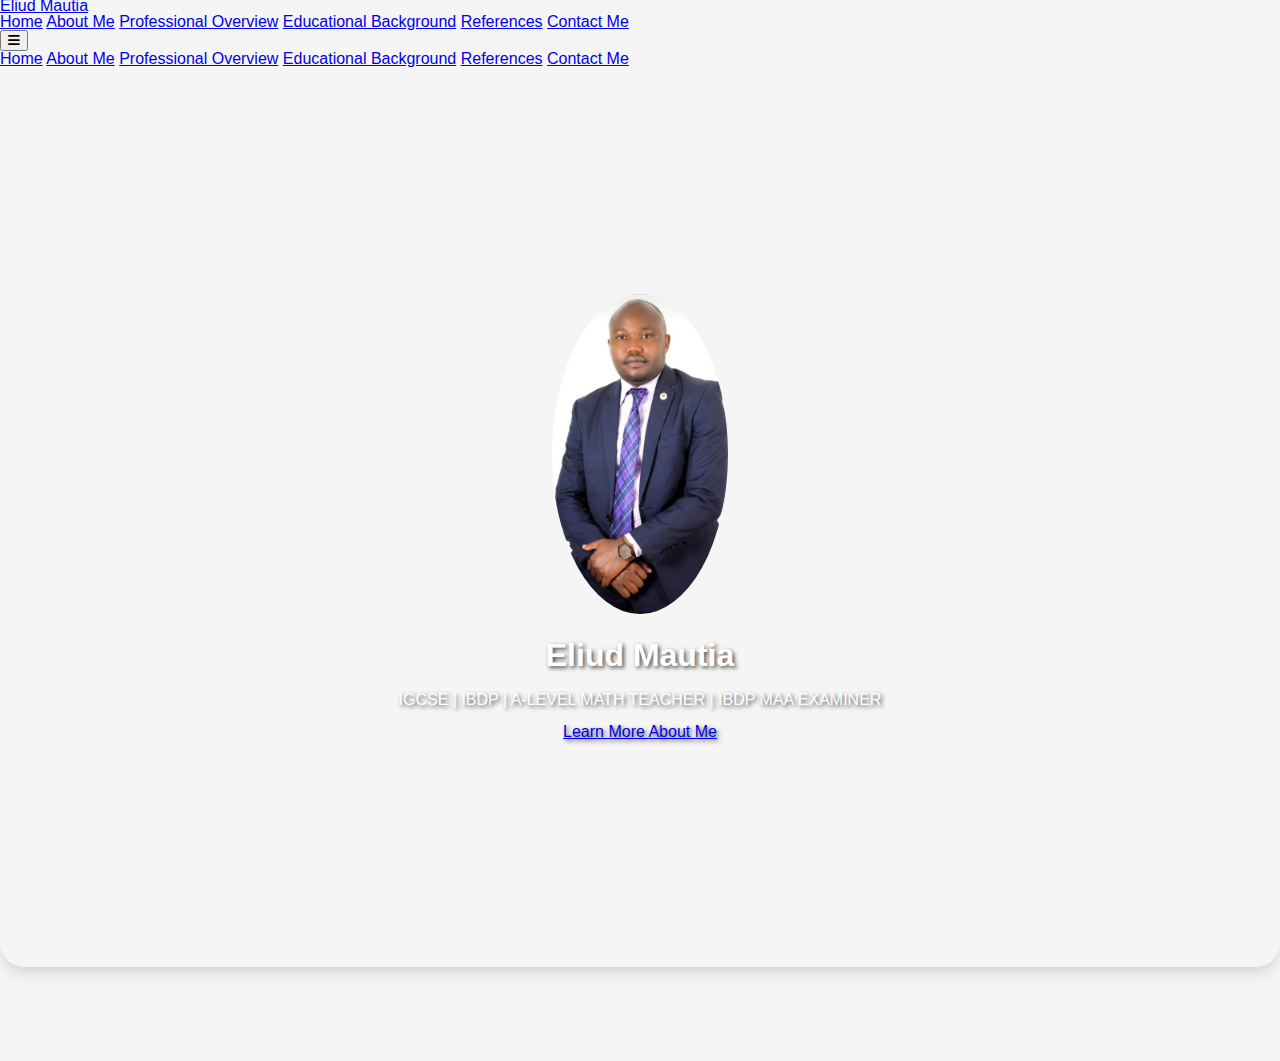
<file: public/index.html>
<!DOCTYPE html>
<html lang="en">
<head>
    <meta charset="UTF-8">
    <meta name="viewport" content="width=device-width, initial-scale=1.0">

    <title>Eliud Mautia - Home</title>
    
    <link rel="stylesheet" href="https://cdnjs.cloudflare.com/ajax/libs/font-awesome/6.0.0-beta3/css/all.min.css">
    <link href="src/style.css" rel="stylesheet">
    <link href="src/script.js" rel="script">
    <meta name="description" content="Welcome to the personal website of Eliud Mautia, an experienced Mathematics educator specializing in IGCSE, A Level, and IB Diploma programs.">
    <link rel="icon" href="media/img/favicon.ico" type="image/x-icon">
    <link rel="apple-touch-icon" href="media/img/favicon.ico">
    <link rel="preconnect" href="https://fonts.googleapis.com">
    <link rel="preconnect" href="https://fonts.gstatic.com" crossorigin>
    <link href="https://fonts.googleapis.com/css2?family=Roboto:wght@400;500;700&display=swap" rel="stylesheet">
    <link href="https://fonts.googleapis.com/css2?family=Open+Sans:wght@400;600&display=swap" rel="stylesheet">
   
</head>
<body>

    <!-- Navigation Bar -->
    <nav class="navbar">
        <div class="container navbar-content">
            <a href="index.html" class="navbar-brand">Eliud Mautia</a>
            <!-- Desktop Nav Links -->
            <div class="nav-links-desktop">
                <a href="index.html" class="nav-link">Home</a>
                <!-- About Me and Professional Overview are now direct links -->
                <a href="about.html" class="nav-link">About Me</a>
                <a href="professional-overview.html" class="nav-link">Professional Overview</a>
                <a href="educational-background.html" class="nav-link">Educational Background</a>
                <a href="references.html" class="nav-link">References</a>
                <a href="contact.html" class="nav-link">Contact Me</a>
            </div>
            <!-- Mobile menu toggle button -->
            <div class="mobile-menu-toggle-container">
                <button id="mobile-menu-button" class="mobile-menu-toggle">
                    <i class="fas fa-bars"></i>
                </button>
            </div>
        </div>
        <!-- Mobile Nav Menu (hidden by default, shown by JS) -->
        <div id="mobile-menu" class="mobile-nav-menu">
            <div class="nav-item-space">
                <a href="index.html">Home</a>
                <a href="about.html">About Me</a>
                <a href="professional-overview.html">Professional Overview</a>
                <a href="educational-background.html">Educational Background</a>
                <a href="references.html">References</a>
                <a href="contact.html">Contact Me</a>
            </div>
        </div>
    </nav>

    <!-- Hero Section (Main Home Page Content) -->
    <section id="hero" class="hero-section">
        
        <div class="hero-content">
            <img src="media/img/WhatsApp Image 2025-06-15 at 5.36.24 PM.jpeg" alt="Description of your hero image " style="width:20%; height:10%; border-radius: 50%;">
            <h1 class="hero-title">Eliud Mautia</h1>
            <p class="hero-subtitle">IGCSE | IBDP | A-LEVEL MATH TEACHER | IBDP MAA EXAMINER</p>
            <a href="about.html" class="hero-cta-button">
                Learn More About Me
            </a>
        </div>
    </section>

    <main class="container">
        <!-- Optional: Add a brief introduction or featured sections here -->
    </main>
    <script src="src/script.js"></script>

   
    

</body>
</html>
</file>
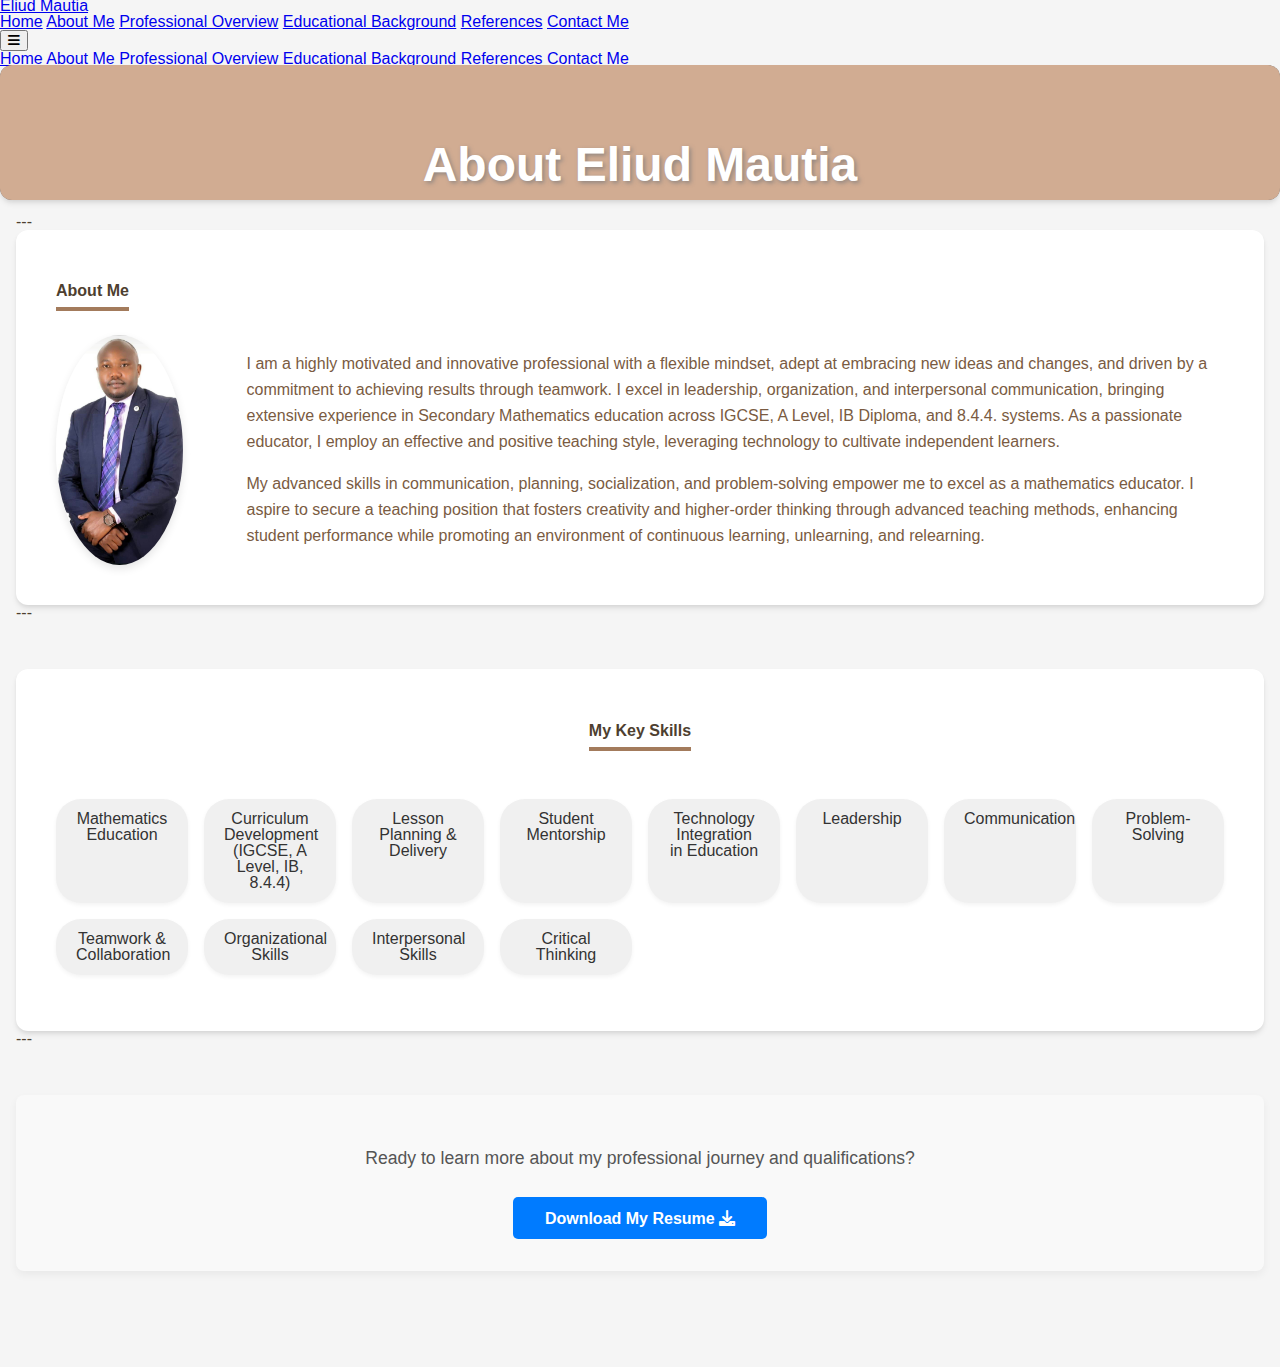
<file: public/about.html>
<!DOCTYPE html>
<html lang="en">
<head>
    <meta charset="UTF-8">
    <meta name="viewport" content="width=device-width, initial-scale=1.0">
    <title>Eliud Mautia - About Me</title>
    <meta name="description" content="Learn more about Eliud Mautia, a highly motivated and innovative Mathematics educator with experience across IGCSE, A Level, IB Diploma, and 8.4.4. systems.">
    <link rel="stylesheet" href="https://cdnjs.cloudflare.com/ajax/libs/font-awesome/6.0.0-beta3/css/all.min.css">
    <link href="src/style.css" rel="stylesheet">
    <link href="src/script.js" rel="script">

    <link rel="icon" href="media/img/favicon.ico" type="image/x-icon">
    <link rel="apple-touch-icon" href="media/img/favicon.ico">  
    <link rel="preconnect" href="https://fonts.googleapis.com">
    <link rel="preconnect" href="https://fonts.gstatic.com" crossorigin>
    <link href="https://fonts.googleapis.com/css2?family=Roboto:wght@400;500;700&display=swap" rel="stylesheet">    
    <link href="https://fonts.googleapis.com/css2?family=Open+Sans:wght@400;600&display=swap" rel="stylesheet">

    <style>
        /* Add some basic styling for the new elements.
           Ideally, these would be in your external style.css file. */
        .about-content-wrapper {
            display: flex;
            flex-direction: column; /* Stacks items on small screens */
            gap: 2rem;
            align-items: center; /* Center items vertically in column, horizontally in row */
        }

        .about-image {
            flex-shrink: 0; /* Prevent image from shrinking */
            max-width: 350px; /* Adjust size as needed */
            height: 230px; /* Maintain aspect ratio */
            border-radius: 50%; /* Makes the image round */
            object-fit: cover;
            box-shadow: 0 4px 8px rgba(0, 0, 0, 0.1);
        }

        .about-text-content {
            flex-grow: 1; /* Allows text to take available space */
            text-align: center; /* Center text for smaller screens */
        }

        .skills-section {
            margin-top: 3rem;
            text-align: center;
        }

        .skills-grid {
            display: grid;
            grid-template-columns: repeat(auto-fit, minmax(120px, 1fr));
            gap: 1rem;
            list-style: none;
            padding: 0;
            margin-top: 1.5rem;
            justify-content: center;
        }

        .skill-item {
            background-color: #f0f0f0; /* Light background for skill tags */
            padding: 0.75rem 1.25rem;
            border-radius: 25px;
            font-weight: 500;
            color: #333;
            text-align: center;
            box-shadow: 0 2px 4px rgba(0, 0, 0, 0.05);
        }

        .cta-section {
            text-align: center;
            margin-top: 3rem;
            padding: 2rem;
            background-color: #f9f9f9;
            border-radius: 8px;
            box-shadow: 0 4px 8px rgba(0, 0, 0, 0.05);
        }

        .cta-section p {
            margin-bottom: 1.5rem;
            font-size: 1.1rem;
            color: #555;
        }

        .btn-primary {
            display: inline-block;
            background-color: #007bff; /* Example primary color */
            color: white;
            padding: 0.8rem 2rem;
            border-radius: 5px;
            text-decoration: none;
            font-weight: bold;
            transition: background-color 0.3s ease;
        }

        .btn-primary:hover {
            background-color: #0056b3;
        }

        /* Responsive adjustments */
        @media (min-width: 768px) {
            .about-content-wrapper {
                flex-direction: row; /* Rows on larger screens */
                text-align: left; /* Align text to left on larger screens */
            }
            .about-image {
                margin-right: 2rem; /* Space between image and text */
            }
            .about-text-content {
                text-align: left;
            }
        }
    </style>
</head>
<body>

    <nav class="navbar">
        <div class="container navbar-content">
            <a href="index.html" class="navbar-brand">Eliud Mautia</a>
            <div class="nav-links-desktop">
                <a href="index.html" class="nav-link">Home</a>
                <a href="about.html" class="nav-link">About Me</a>
                <a href="professional-overview.html" class="nav-link">Professional Overview</a>
                <a href="educational-background.html" class="nav-link">Educational Background</a>
                <a href="references.html" class="nav-link">References</a>
                <a href="contact.html" class="nav-link">Contact Me</a>
            </div>
            <div class="mobile-menu-toggle-container">
                <button id="mobile-menu-button" class="mobile-menu-toggle">
                    <i class="fas fa-bars"></i>
                </button>
            </div>
        </div>
        <div id="mobile-menu" class="mobile-nav-menu">
            <div class="nav-item-space">
                <a href="index.html">Home</a>
                <a href="about.html">About Me</a>
                <a href="professional-overview.html">Professional Overview</a>
                <a href="educational-background.html">Educational Background</a>
                <a href="references.html">References</a>
                <a href="contact.html">Contact Me</a>
            </div>
        </div>
    </nav>

    <section id="dynamic-section-hero" class="section-hero container"
        style="background-image: linear-gradient(rgba(0, 0, 0, 0.6), rgba(0, 0, 0, 0.6)), url('https://images.unsplash.com/photo-1549923746-c50f80722e03?q=80&w=2070&auto=format&fit=crop&ixlib=rb-4.0.3&ixid=M3wxMjA3fDB8MHxwaG90by1wYWdlfHx8fGVufDB8fHx8fA%3D%3D');">
        <h2>About Eliud Mautia</h2>
    </section>

    <main class="container">
        ---
        <section id="about" class="section-card">
            <h2 class="section-title">About Me</h2>
            <div class="about-content-wrapper">
                <img src="media/img/WhatsApp Image 2025-06-15 at 5.36.24 PM.jpeg" alt="Eliud Mautia's Professional Headshot" class="about-image">
                <div class="about-text-content">
                    <p>
                        I am a highly motivated and innovative professional with a flexible mindset, adept at embracing new ideas and changes, and driven by a commitment to achieving results through teamwork. I excel in leadership, organization, and interpersonal communication, bringing extensive experience in Secondary Mathematics education across IGCSE, A Level, IB Diploma, and 8.4.4. systems. As a passionate educator, I employ an effective and positive teaching style, leveraging technology to cultivate independent learners.
                    </p>
                    <p>
                        My advanced skills in communication, planning, socialization, and problem-solving empower me to excel as a mathematics educator. I aspire to secure a teaching position that fosters creativity and higher-order thinking through advanced teaching methods, enhancing student performance while promoting an environment of continuous learning, unlearning, and relearning.
                    </p>
                </div>
            </div>
        </section>

        ---

        <section id="skills" class="section-card skills-section">
            <h2 class="section-title">My Key Skills</h2>
            <ul class="skills-grid">
                <li class="skill-item">Mathematics Education</li>
                <li class="skill-item">Curriculum Development (IGCSE, A Level, IB, 8.4.4)</li>
                <li class="skill-item">Lesson Planning & Delivery</li>
                <li class="skill-item">Student Mentorship</li>
                <li class="skill-item">Technology Integration in Education</li>
                <li class="skill-item">Leadership</li>
                <li class="skill-item">Communication</li>
                <li class="skill-item">Problem-Solving</li>
                <li class="skill-item">Teamwork & Collaboration</li>
                <li class="skill-item">Organizational Skills</li>
                <li class="skill-item">Interpersonal Skills</li>
                <li class="skill-item">Critical Thinking</li>
                </ul>
        </section>

        ---

        <section id="cta-resume" class="section-card cta-section">
            <p>Ready to learn more about my professional journey and qualifications?</p>
            <a href="/path/to/your/eliud_mautia_cv.pdf" download class="btn-primary">Download My Resume <i class="fas fa-download"></i></a>
        </section>
    </main>

    

    <script src="src/script.js"></script>
    
</body>
</html>
</file>
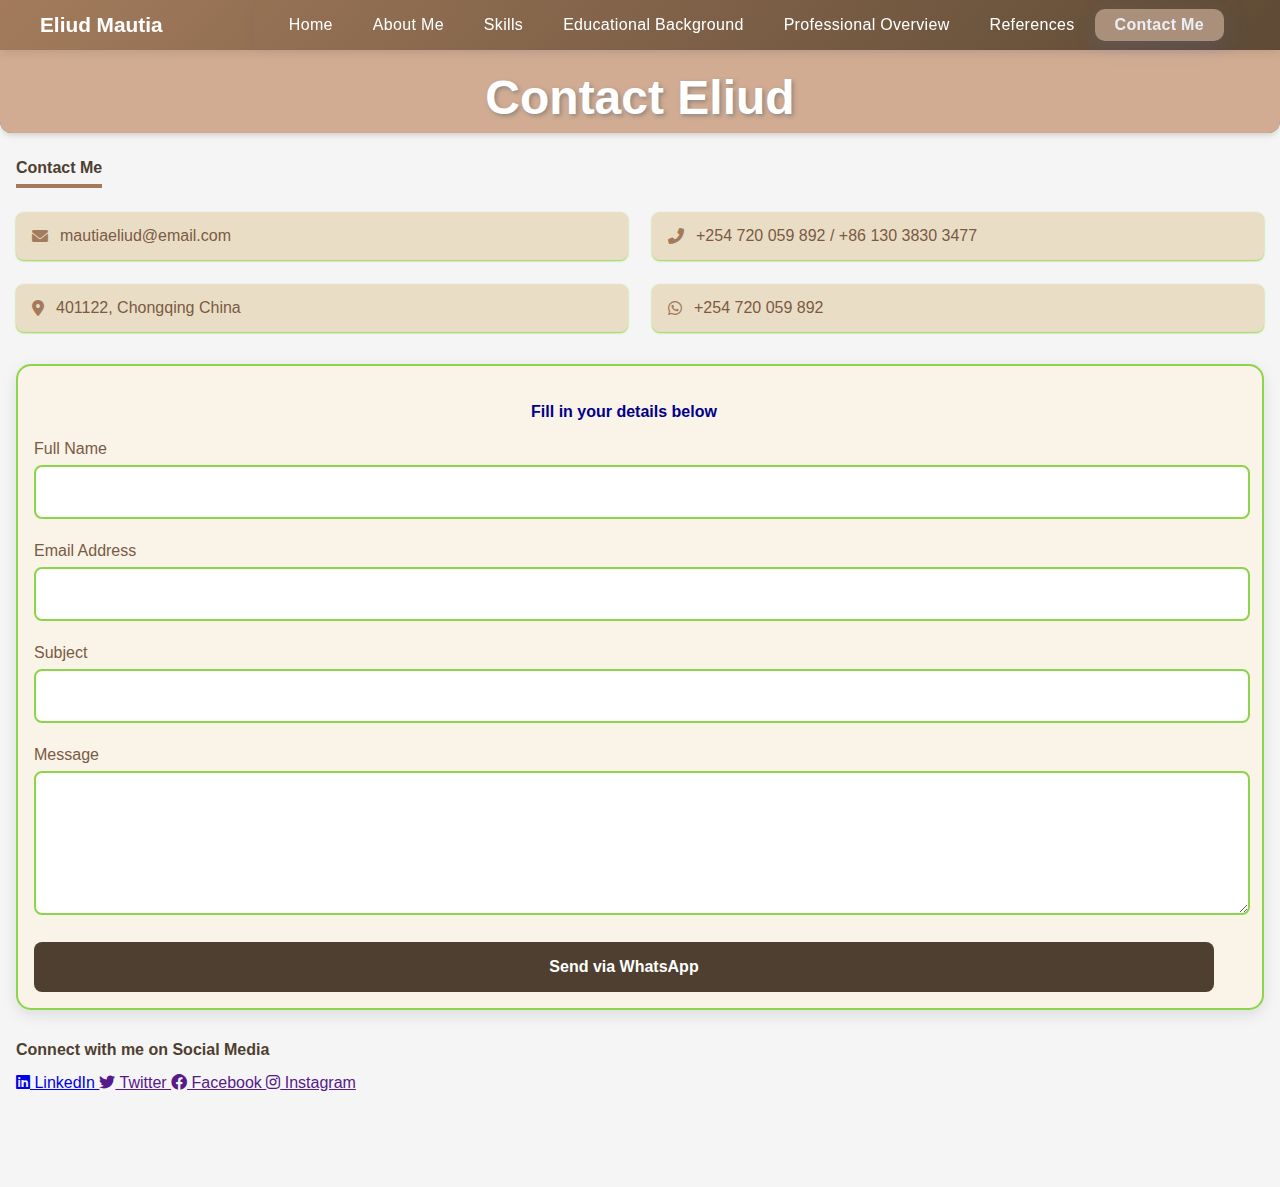
<file: public/contact.html>
<!DOCTYPE html>
<html lang="en">
<head>
    <meta charset="UTF-8">
    <meta name="viewport" content="width=device-width, initial-scale=1.0">
    <title>Eliud Mautia - Contact Me</title>
    <link rel="stylesheet" href="https://cdnjs.cloudflare.com/ajax/libs/font-awesome/6.0.0-beta3/css/all.min.css">
    <link href="src/style.css" rel="stylesheet">
    <link href="src/script.js" rel="script">
    <meta name="description" content="Get in touch with Eliud Mautia, a highly motivated and innovative Mathematics educator. Contact via email, phone, or WhatsApp.">
    <link rel="icon" href="media/img/favicon.ico" type="image/x-icon">
    <link rel="apple-touch-icon" href="media/img/favicon.ico">
    <link rel="preconnect" href="https://fonts.googleapis.com">
    <link rel="preconnect" href="https://fonts.gstatic.com" crossorigin>
    <link href="https://fonts.googleapis.com/css2?family=Roboto:wght@400;500;700&display=swap" rel="stylesheet">
    <link href="https://fonts.googleapis.com/css2?family=Open+Sans:wght       @400;600&display=swap" rel="stylesheet">                          
    <link href="https://fonts.googleapis.com/css2?family=Montserrat:wght@400;500;600&display=swap" rel="stylesheet">
    <link href="https://fonts.googleapis.com/css2?family=Source+Sans+Pro:wght@400;600&display=swap" rel="stylesheet">
    <link href="https://fonts.googleapis.com/css2?family=Nunito:wght@
400;600&display=swap" rel="stylesheet">
    <link href="https://fonts.googleapis.com/css2?family=Lato:wght@400;600&display=swap" rel="stylesheet">
    <link href="https://fonts.googleapis.com/css2?family=PT+Sans:wght       
400;600&display=swap" rel="stylesheet">
    <link href="https://fonts.googleapis.com/css2?family=Roboto+Slab:wght@400;600&display=swap" rel="stylesheet">
    <link href="https://fonts.googleapis.com/css2?family=Playfair+Display:w                     
ght@400;600&display=swap" rel="stylesheet">
    <link href="https://fonts.googleapis.com/css2?family=Oswald:wght@400;600&display=swap" rel="stylesheet">
    <link href="https://fonts.googleapis.com/css2?family=Raleway:wght@


400;600&display=swap" rel="stylesheet">
    <link href="https://fonts.googleapis.com/css2?family=Ubuntu:wght@400;600&display=swap" rel="stylesheet">
    <link href="https://fonts.googleapis.com/css2?family=Work+Sans:wght@400;600&display=swap" rel="stylesheet">                 
    
    <style>
        

       

       
            
    </style>
</head>
<body>

   <header class="header">
        <nav class="navbar-container">
            <a href="index.html" class="logo">Eliud Mautia</a>

    <meta property="og:title" content="Kelvin Chwara Portfolio" />
    <meta property="og:description" content="A professional portfolio for Kelvin Chwara." />
    <meta property="og:type" content="website" />
             <button class="hamburger-menu" aria-label="Toggle navigation menu">
                <span class="bar"></span>
                <span class="bar"></span>
                <span class="bar"></span>
            </button>

    
  </head>
            <ul class="nav-links">
                <a href="index.html">Home</a>
                <a href="about.html">About Me</a>
                <a href="skills.html">Skills</a>
                <a href="educational-background.html">Educational Background</a>
                <a href="professional-overview.html">Professional Overview</a>
                <a href="references.html">References</a>
                <a href="contact.html" class="active">Contact Me</a>
            </ul>
        </nav>
    </header>


    <!-- Dynamic Section Hero for Contact Me Page -->
    <section id="dynamic-section-hero" class="section-hero container"
        style="background-image: linear-gradient(rgba(0, 0, 0, 0.6), rgba(0, 0, 0, 0.6)), url('https://images.unsplash.com/photo-1517245386807-bb43f82c33c4?q=80&w=2070&auto=format&fit=crop&ixlib=rb-4.0.3&ixid=M3wxMjA3fDB8MHxwaG90by1wYWdlfHx8fGVufDB8fHx8fA%3D%3D');">
        <h2>Contact Eliud</h2>
    </section>

    <main class="container">
      
            <h2 class="section-title">Contact Me</h2>

            <div class="contact-info-grid">
                <div class="contact-info-item">
                    <i class="fas fa-envelope"></i>
                    <span>mautiaeliud@email.com</span>
                </div>
                <div class="contact-info-item">
                    <i class="fas fa-phone-alt"></i>
                    <span>+254 720 059 892 / +86 130 3830 3477</span>
                </div>
                <div class="contact-info-item">
                    <i class="fas fa-map-marker-alt"></i>
                    <span>401122, Chongqing China</span>
                </div>
                <div class="contact-info-item">
                    <i class="fab fa-whatsapp"></i>
                    <span>+254 720 059 892</span>
                </div>
            </div>

            
                    <div class="contact-form-container">
                        
                        <form class="contact-form" id="contactForm">
                            <h4 style="text-align: center; color: darkblue">Fill in your details below</h4>
                            <div class="form-group">
                                <label for="name">Full Name</label>
                                <input type="text" id="name" name="name" required>
                            </div>
                            <div class="form-group">
                                <label for="email">Email Address</label>
                                <input type="email" id="email" name="email" required>
                            </div>
                            <div class="form-group">
                                <label for="subject">Subject</label>
                                <input type="text" id="subject" name="subject" required>
                            </div>
                            <div class="form-group">
                                <label for="message">Message</label>
                                <textarea id="message" name="message" rows="6" required></textarea>
                            </div>
                            <button type="submit" class="submit-button">Send via WhatsApp</button>
                        </form>
                    </div>
                </div>

            <h3 class="subsection-title">Connect with me on Social Media</h3>
            <div class="social-media-buttons">
                <a href="https://www.linkedin.com/in/eliud-mautia-5245274b?lipi=urn%3Ali" target="_blank" class="social-button linkedin">
                    <i class="fab fa-linkedin"></i> LinkedIn
                </a>
                <a href="" target="_blank" class="social-button twitter">
                    <i class="fab fa-twitter"></i> Twitter
                </a>
                <a href="" target="_blank" class="social-button facebook">
                    <i class="fab fa-facebook"></i> Facebook
                </a>
                <a href="" target="_blank" class="social-button instagram">
                    <i class="fab fa-instagram"></i> Instagram
                </a>
            </div>
        </section>
    </main>
    

   
    <script src="src/script.js"></script>
   
</body>
</html>
</file>
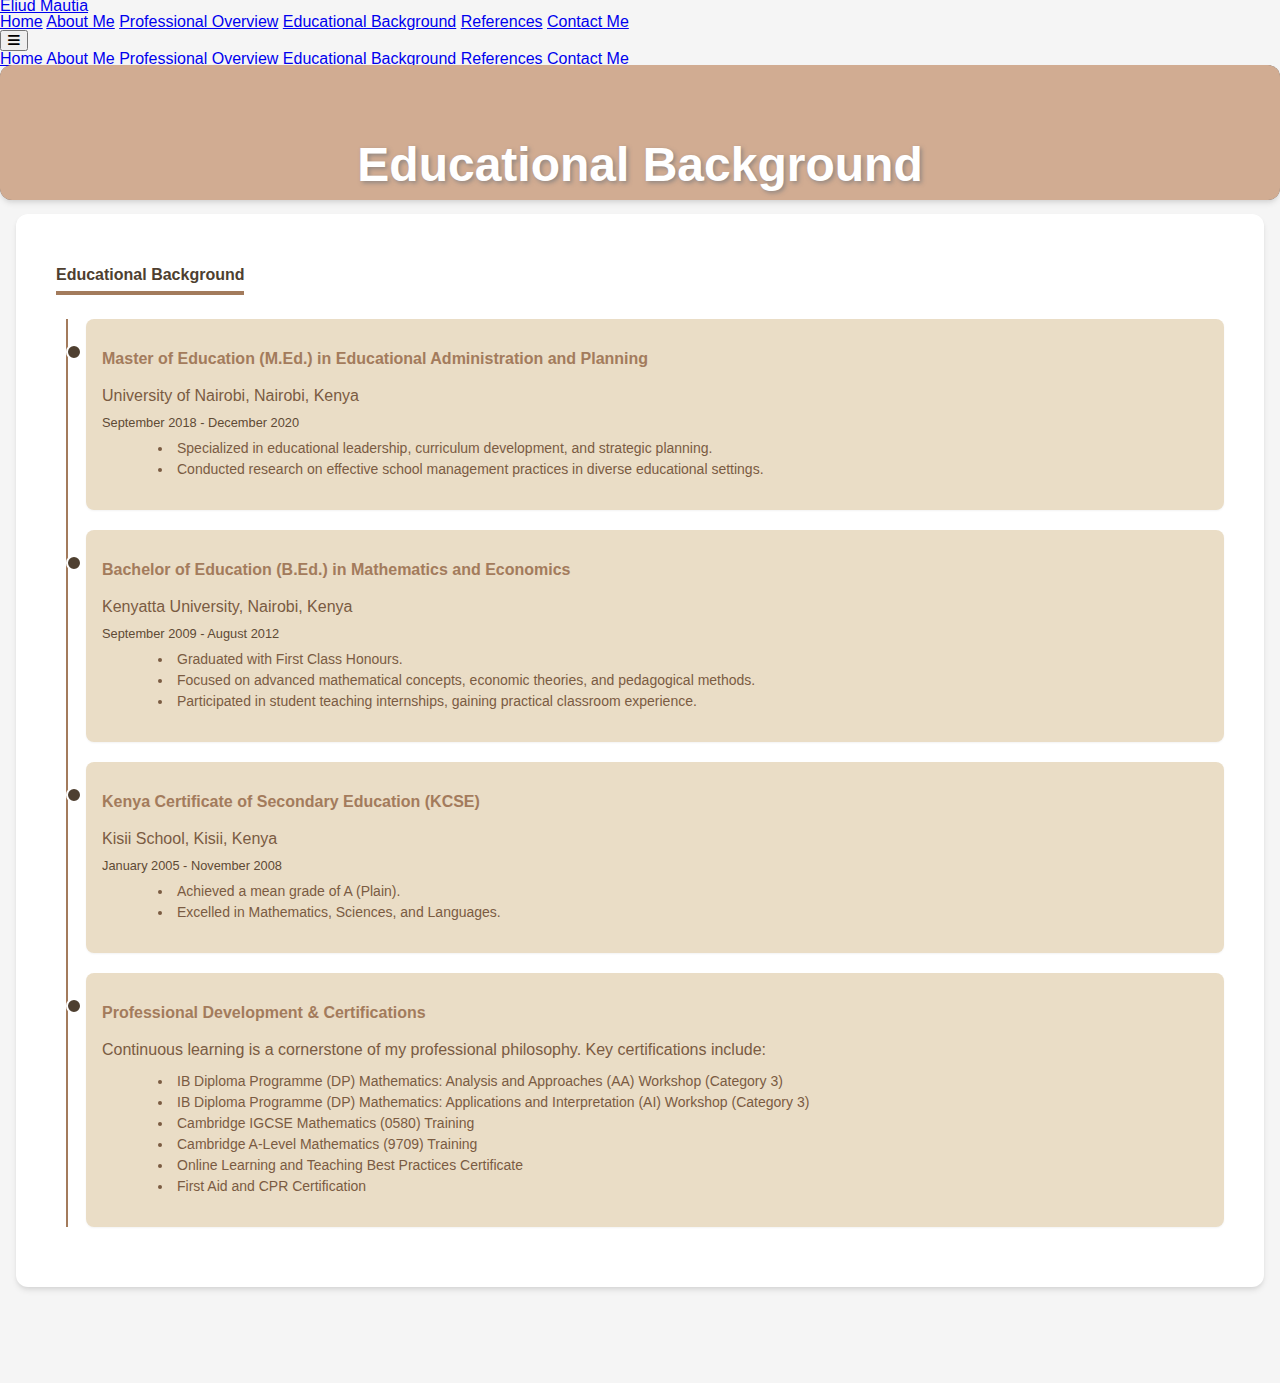
<file: public/educational-background.html>
<!DOCTYPE html>
<html lang="en">
<head>
    <meta charset="UTF-8">
    <meta name="viewport" content="width=device-width, initial-scale=1.0">
    <title>Eliud Mautia - Educational Background</title>
    <link rel="stylesheet" href="https://cdnjs.cloudflare.com/ajax/libs/font-awesome/6.0.0-beta3/css/all.min.css">
    <link href="src/style.css" rel="stylesheet">
    <link href="src/script.js" rel="script">
    <meta name="description" content="Explore the educational background of Eliud Mautia, a highly motivated and innovative Mathematics educator with experience across IGCSE, A Level, IB Diploma, and 8.4.4. systems.">   
    <link rel="icon" href="media/img/favicon.ico" type="image/x-icon">
    <link rel="apple-touch-icon" href="media/img/favicon.ico">  
    <link rel="preconnect" href="https://fonts.googleapis.com">
    <link rel="preconnect" href="https://fonts.gstatic.com" crossorigin>
    <link href="https://fonts.googleapis.com/css2?family=Roboto:wght@400;500;700&display=swap" rel="stylesheet">
    <link href="https://fonts.googleapis.com/css2?family=Open+Sans:wght@400;600&display=swap" rel="stylesheet">
    <link href="https://fonts.googleapis.com/css2?family=Montserrat:wght@400;500;600&display=swap" rel="stylesheet">
    <link href="https://fonts.googleapis.com/css2?family=Source+Sans+Pro:wght@400;600&display=swap" rel="stylesheet">
    <link href="https://fonts.googleapis.com/css2?family=Nunito:wght@   400;600&display=swap" rel="stylesheet">         
    
    <style>
       
        

       
    </style>
</head>
<body>

    <!-- Navigation Bar -->
    <nav class="navbar">
        <div class="container navbar-content">
            <a href="index.html" class="navbar-brand">Eliud Mautia</a>
            <!-- Desktop Nav Links -->
            <div class="nav-links-desktop">
                <a href="index.html" class="nav-link">Home</a>
                <!-- About Me and Professional Overview are now direct links -->
                <a href="about.html" class="nav-link">About Me</a>
                <a href="professional-overview.html" class="nav-link">Professional Overview</a>
                <a href="educational-background.html" class="nav-link">Educational Background</a>
                <a href="references.html" class="nav-link">References</a>
                <a href="contact.html" class="nav-link">Contact Me</a>
            </div>
            <!-- Mobile menu toggle button -->
            <div class="mobile-menu-toggle-container">
                <button id="mobile-menu-button" class="mobile-menu-toggle">
                    <i class="fas fa-bars"></i>
                </button>
            </div>
        </div>
        <!-- Mobile Nav Menu (hidden by default, shown by JS) -->
        <div id="mobile-menu" class="mobile-nav-menu">
            <div class="nav-item-space">
                <a href="index.html">Home</a>
                <a href="about.html">About Me</a>
                <a href="professional-overview.html">Professional Overview</a>
                <a href="educational-background.html">Educational Background</a>
                <a href="references.html">References</a>
                <a href="contact.html">Contact Me</a>
            </div>
        </div>
    </nav>

    <!-- Dynamic Section Hero for Educational Background Page -->
    <section id="dynamic-section-hero" class="section-hero container"
        style="background-image: linear-gradient(rgba(0, 0, 0, 0.6), rgba(0, 0, 0, 0.6)), url('https://images.unsplash.com/photo-1546410531-bb448c52d478?q=80&w=2070&auto=format&fit=crop&ixlib=rb-4.0.3&ixid=M3wxMjA3fDB8MHxwaG90by1wYWdlfHx8fGVufDB8fHx8fA%3D%3D');">
        <h2>Educational Background</h2>
    </section>

    <main class="container">
        <!-- Educational Background Section Content -->
        <section id="educational-background" class="section-card">
            <h2 class="section-title">Educational Background</h2>

            <div class="educational-timeline">
                <div class="educational-timeline-item">
                    <h3>Master of Education (M.Ed.) in Educational Administration and Planning</h3>
                    <p>University of Nairobi, Nairobi, Kenya</p>
                    <span class="date">September 2018 - December 2020</span>
                    <ul>
                        <li>Specialized in educational leadership, curriculum development, and strategic planning.</li>
                        <li>Conducted research on effective school management practices in diverse educational settings.</li>
                    </ul>
                </div>

                <div class="educational-timeline-item">
                    <h3>Bachelor of Education (B.Ed.) in Mathematics and Economics</h3>
                    <p>Kenyatta University, Nairobi, Kenya</p>
                    <span class="date">September 2009 - August 2012</span>
                    <ul>
                        <li>Graduated with First Class Honours.</li>
                        <li>Focused on advanced mathematical concepts, economic theories, and pedagogical methods.</li>
                        <li>Participated in student teaching internships, gaining practical classroom experience.</li>
                    </ul>
                </div>

                <div class="educational-timeline-item">
                    <h3>Kenya Certificate of Secondary Education (KCSE)</h3>
                    <p>Kisii School, Kisii, Kenya</p>
                    <span class="date">January 2005 - November 2008</span>
                    <ul>
                        <li>Achieved a mean grade of A (Plain).</li>
                        <li>Excelled in Mathematics, Sciences, and Languages.</li>
                    </ul>
                </div>

                <div class="educational-timeline-item">
                    <h3>Professional Development & Certifications</h3>
                    <p>Continuous learning is a cornerstone of my professional philosophy. Key certifications include:</p>
                    <ul>
                        <li>IB Diploma Programme (DP) Mathematics: Analysis and Approaches (AA) Workshop (Category 3)</li>
                        <li>IB Diploma Programme (DP) Mathematics: Applications and Interpretation (AI) Workshop (Category 3)</li>
                        <li>Cambridge IGCSE Mathematics (0580) Training</li>
                        <li>Cambridge A-Level Mathematics (9709) Training</li>
                        <li>Online Learning and Teaching Best Practices Certificate</li>
                        <li>First Aid and CPR Certification</li>
                    </ul>
                </div>
            </div>
        </section>
    </main>

   

    <script src="src/script.js"></script>
    
</body>
</html>
</file>
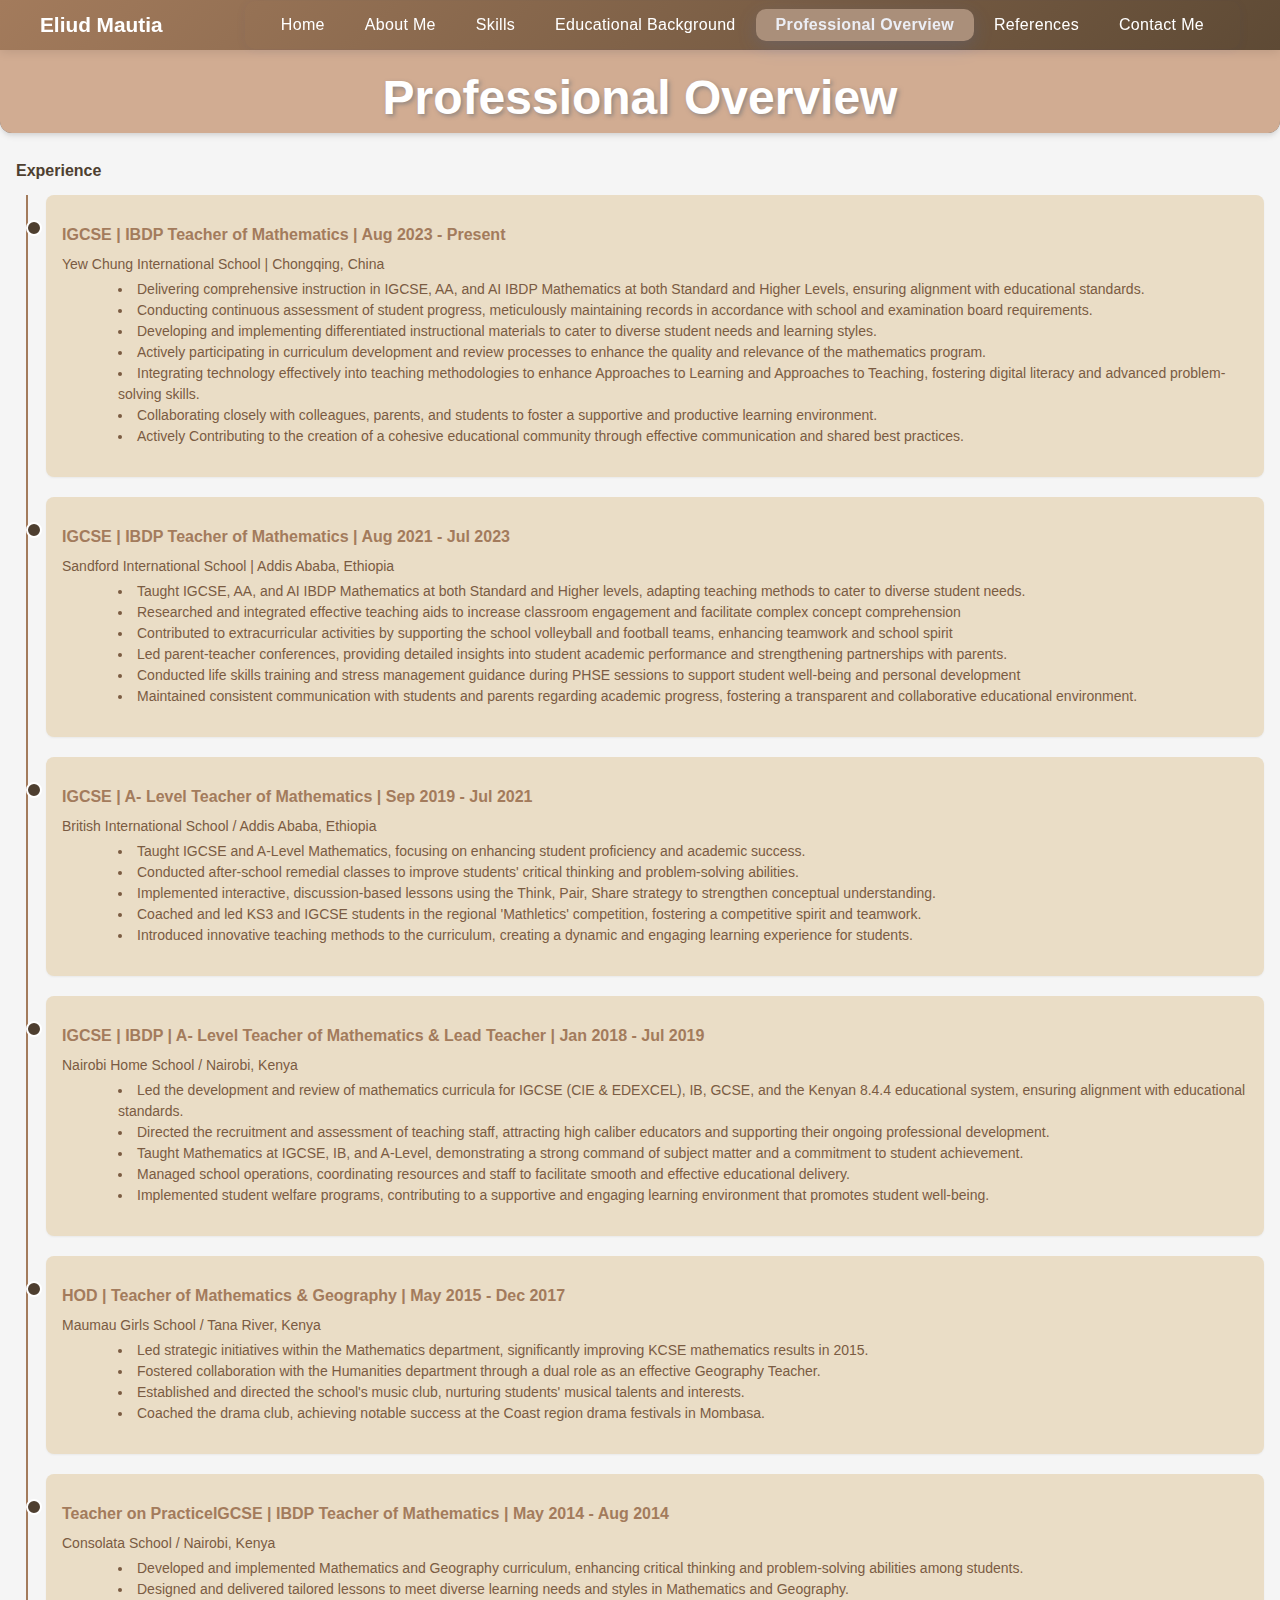
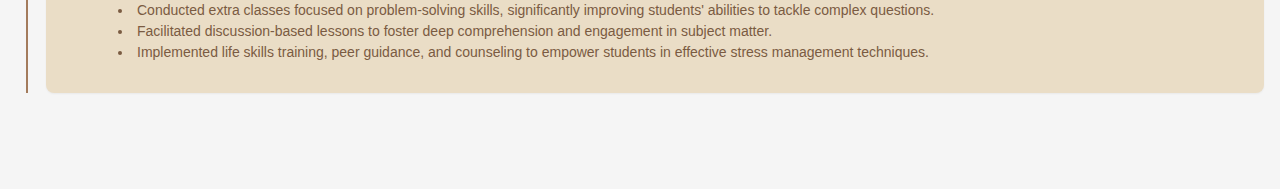
<file: public/professional-overview.html>
<!DOCTYPE html>
<html lang="en">
<head>
    <meta charset="UTF-8">
    <meta name="viewport" content="width=device-width, initial-scale=1.0">
    <title>Eliud Mautia - Professional Overview</title>
    <link rel="stylesheet" href="https://cdnjs.cloudflare.com/ajax/libs/font-awesome/6.0.0-beta3/css/all.min.css">
   <link href="src/style.css" rel="stylesheet">
    <link href="src/script.js" rel="script">
    <meta name="description" content="Professional overview of Eliud Mautia, a highly motivated and innovative Mathematics educator with experience across IGCSE, A Level, IB Diploma, and 8.4.4. systems.">
    <link rel="icon" href="media/img/favicon.ico" type="image/x-icon">
    <link rel="apple-touch-icon" href="media/img/favicon.ico">
    <link rel="preconnect" href="https://fonts.googleapis.com">
    <link rel="preconnect" href="https://fonts.gstatic.com" crossorigin>
    <link href="https://fonts.googleapis.com/css2?family=Roboto:wght@400;500;700&display=swap" rel="stylesheet">
    <link href="https://fonts.googleapis.com/css2?family=Open+Sans:wght@400;600&display=swap" rel="stylesheet">
    <link href="https://fonts.googleapis.com/css2?family=Montserrat:wght@400;500;600&display=swap" rel="stylesheet">
    <link href="https://fonts.googleapis.com/css2?family=Source+Sans+Pro:wght@400;600&display=swap" rel="stylesheet">
    <link href="https://fonts.googleapis.com/css2?family=Nunito:wght@400;600&display=swap" rel="stylesheet">
    <link href="https://fonts.googleapis.com/css2?family=Roboto+Condensed:wght@400;700&display=swap" rel="stylesheet">
    <link href="https://fonts.googleapis.com/css2?family=PT+Sans:wght   @400;700&display=swap" rel="stylesheet">
    <link href="https://fonts.googleapis.com/css2?family=Playfair+Display:wght@400;700&display=swap" rel="stylesheet">
    <link href="https://fonts.googleapis.com/css2?family=Lato:wght@400      ;700&display=swap" rel="stylesheet">
    <link href="https://fonts.googleapis.com/css2?family=Oswald:wght@400;700&display=swap" rel="stylesheet">
    <link href="https://fonts.googleapis.com/css2?family=Raleway:wght@400;600&display=swap" rel="stylesheet">
    <link href="https://fonts.googleapis.com/css2?family=Ubuntu:wght@400;700&display=swap" rel="stylesheet">
    
   
    <style>
      

        
    </style>
</head>
<body>
    
<header class="header">
        <nav class="navbar-container">
            <a href="index.html" class="logo">Eliud Mautia</a>

    <meta property="og:title" content="Kelvin Chwara Portfolio" />
    <meta property="og:description" content="A professional portfolio for Kelvin Chwara." />
    <meta property="og:type" content="website" />
             <button class="hamburger-menu" aria-label="Toggle navigation menu">
                <span class="bar"></span>
                <span class="bar"></span>
                <span class="bar"></span>
            </button>

    
  </head>
            <ul class="nav-links">
                <a href="index.html">Home</a>
                <a href="about.html">About Me</a>
                <a href="skills.html">Skills</a>
                <a href="educational-background.html">Educational Background</a>
                <a href="professional-overview.html" class="active">Professional Overview</a>
                <a href="references.html">References</a>
                <a href="contact.html">Contact Me</a>
            </ul>
        </nav>
    </header>

   


    <!-- Dynamic Section Hero for Professional Overview Page -->
    <section id="dynamic-section-hero" class="section-hero container"
        style="background-image: linear-gradient(rgba(0, 0, 0, 0.6), rgba(0, 0, 0, 0.6)), url('https://images.unsplash.com/photo-1505373877845-8c2a7b44fa38?q=80&w=2070&auto=format&fit=crop&ixlib=rb-4.0.3&ixid=M3wxMjA3fDB8MHxwaG90by1wYWdlfHx8fGVufDB8fHx8fA%3D%3D');">
        <h2>Professional Overview</h2>
    </section>

    <main class="container">
       

            <h3 class="subsection-title">Experience</h3>
           
                <div class="educational-timeline">
                    <div class="educational-timeline-item">
                        <h3>IGCSE | IBDP Teacher of Mathematics | Aug 2023 - Present</h3>
                        <p>Yew Chung International School | Chongqing, China </p>
                        <ul>
                            <li> Delivering comprehensive instruction in IGCSE, AA, and AI IBDP Mathematics
 at both Standard and Higher Levels, ensuring alignment with educational
 standards.</li>
                            <li>  Conducting continuous assessment of student progress, meticulously
 maintaining records in accordance with school and examination board
 requirements.</li>
                            <li>  Developing and implementing differentiated instructional materials to cater
 to diverse student needs and learning styles.</li>
                            <li>  Actively participating in curriculum development and review processes to
 enhance the quality and relevance of the mathematics program.</li>
                            <li> Integrating technology effectively into teaching methodologies to enhance
 Approaches to Learning and Approaches to Teaching, fostering digital literacy
 and advanced problem-solving skills.</li>
                            <li> Collaborating closely with colleagues, parents, and students to foster a
 supportive and productive learning environment.</li>
                            <li> Actively Contributing to the creation of a cohesive educational community
 through effective communication and shared best practices.</li>
                        </ul>
                    </div>
                    <div class="educational-timeline-item">
                        <h3>IGCSE | IBDP Teacher of Mathematics
 | Aug 2021 - Jul 2023</h3>
                        <p>Sandford International School | Addis Ababa, Ethiopia </p>
                        <ul>
                            <li>  Taught IGCSE, AA, and AI IBDP Mathematics at both Standard and Higher
 levels, adapting teaching methods to cater to diverse student needs.</li>
                            <li> Researched and integrated effective teaching aids to increase classroom
 engagement and facilitate complex concept comprehension</li>
                            <li>  Contributed to extracurricular activities by supporting the school volleyball
 and football teams, enhancing teamwork and school spirit</li>
                            <li>  Led parent-teacher conferences, providing detailed insights into student
 academic performance and strengthening partnerships with parents.</li>
                            <li>  Conducted life skills training and stress management guidance during PHSE
 sessions to support student well-being and personal development</li>
                            <li> Maintained consistent communication with students and parents regarding
 academic progress, fostering a transparent and collaborative educational
 environment.</li>
                        </ul>
                    </div>
                    <div class="educational-timeline-item">
                        <h3> IGCSE | A- Level Teacher of Mathematics |  Sep 2019 - Jul
 2021</h3>
                        <p> British International School / Addis Ababa, Ethiopia</p>
                        <ul>
                            <li>  Taught IGCSE and A-Level Mathematics, focusing on enhancing student
 proficiency and academic success.</li>
                            <li>  Conducted after-school remedial classes to improve students' critical thinking
 and problem-solving abilities.</li>
                            <li>  Implemented interactive, discussion-based lessons using the Think, Pair,
 Share strategy to strengthen conceptual understanding.</li>
 <li>  Coached and led KS3 and IGCSE students in the regional 'Mathletics'
 competition, fostering a competitive spirit and teamwork.</li>
 <li>  Introduced innovative teaching methods to the curriculum, creating a dynamic
 and engaging learning experience for students.</li>

                        </ul>
                    </div>
                             <div class="educational-timeline-item">
                        <h3> IGCSE | IBDP | A- Level Teacher of Mathematics & Lead Teacher
 |  Jan 2018 - Jul 2019</h3>
                        <p> Nairobi Home School / Nairobi, Kenya </p>
                        <ul>
                            <li>   Led the development and review of mathematics curricula for IGCSE (CIE &
 EDEXCEL), IB, GCSE, and the Kenyan 8.4.4 educational system, ensuring
 alignment with educational standards.</li>
                            <li>   Directed the recruitment and assessment of teaching staff, attracting high
caliber educators and supporting their ongoing professional development.</li>
                            <li>   Taught Mathematics at IGCSE, IB, and A-Level, demonstrating a strong
 command of subject matter and a commitment to student achievement.</li>
                            <li>   Managed school operations, coordinating resources and staff to facilitate
 smooth and effective educational delivery.</li>
                            <li> Implemented student welfare programs, contributing to a supportive and
 engaging learning environment that promotes student well-being.</li>
                            
                        </ul>
                    </div>
                             <div class="educational-timeline-item">
                        <h3>HOD | Teacher of Mathematics & Geography
 | May 2015 - Dec 2017</h3>
                        <p> Maumau Girls School / Tana River, Kenya </p>
                        <ul>
                            <li>   Led strategic initiatives within the Mathematics department, significantly
 improving KCSE mathematics results in 2015.</li>
                            <li>  Fostered collaboration with the Humanities department through a dual role as
 an effective Geography Teacher.</li>
                            <li>  Established and directed the school's music club, nurturing students' musical
 talents and interests.</li>
                            <li>  Coached the drama club, achieving notable success at the Coast region drama
 festivals in Mombasa.</li>
                            
                        </ul>
                    </div>
                             <div class="educational-timeline-item">
                        <h3>Teacher on PracticeIGCSE | IBDP Teacher of Mathematics
 |  May 2014 - Aug 2014</h3>
                        <p> Consolata School / Nairobi, Kenya </p>
                        <ul>
                            <li>  Developed and implemented Mathematics and Geography curriculum,
 enhancing critical thinking and problem-solving abilities among students.</li>
                            <li> Designed and delivered tailored lessons to meet diverse learning needs and
 styles in Mathematics and Geography.</li>
                            <li>  Conducted extra classes focused on problem-solving skills, significantly
 improving students' abilities to tackle complex questions.</li>
                            <li>  Facilitated discussion-based lessons to foster deep comprehension and
 engagement in subject matter.</li>
                            <li>  Implemented life skills training, peer guidance, and counseling to empower
 students in effective stress management techniques.</li>
                            
                        </ul>
                    </div>



                </div>
        
        </section>
    </main>

    

    <script src="src/script.js"></script>
    
</body>
</html>
</file>
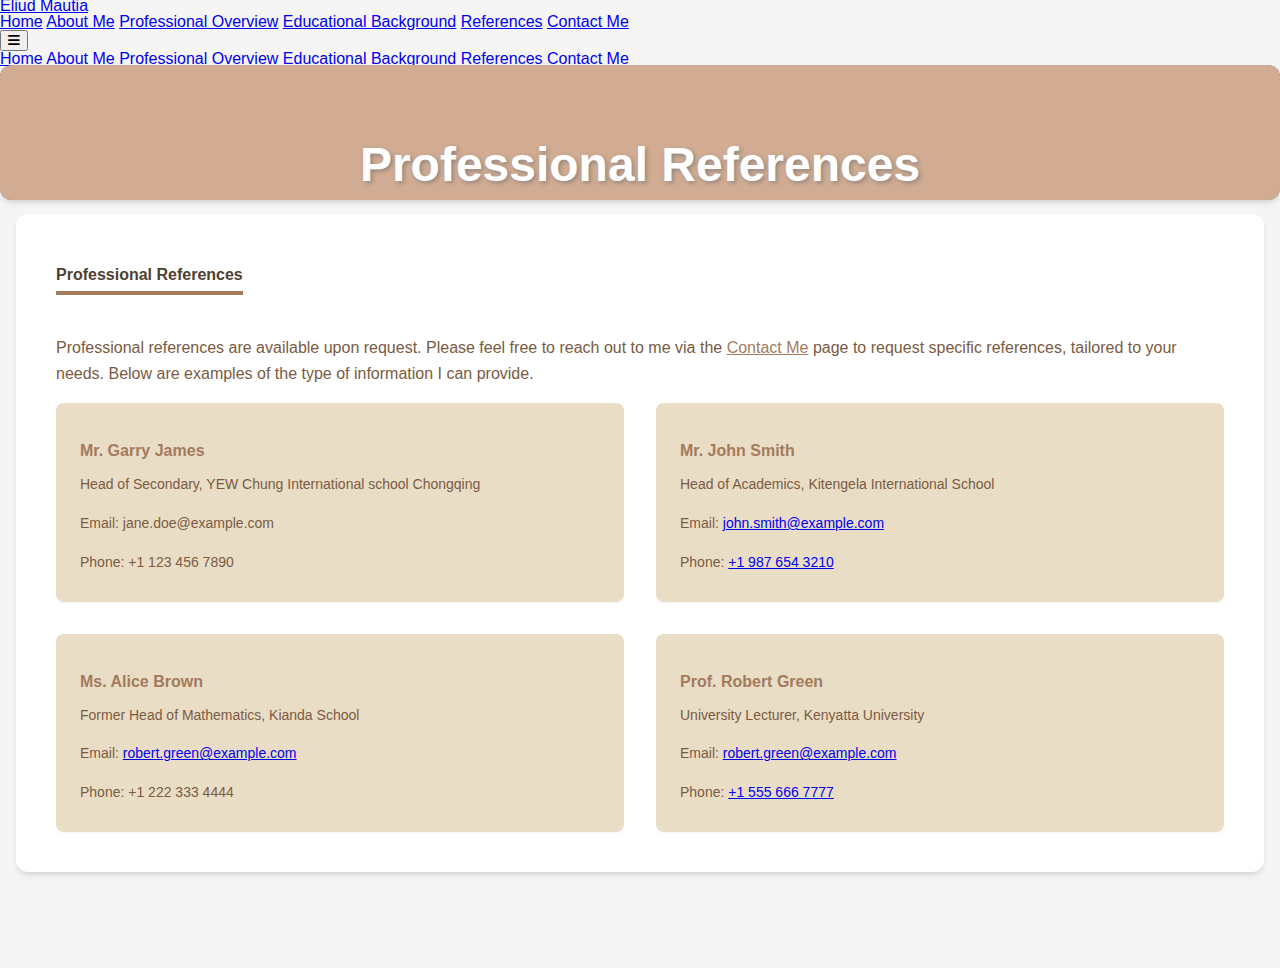
<file: public/references.html>
<!DOCTYPE html>
<html lang="en">
<head>
    <meta charset="UTF-8">
    <meta name="viewport" content="width=device-width, initial-scale=1.0">
    <title>Eliud Mautia - References</title>
    <link rel="stylesheet" href="https://cdnjs.cloudflare.com/ajax/libs/font-awesome/6.0.0-beta3/css/all.min.css">
   <link href="src/style.css" rel="stylesheet">
   <link href="src/script.js" rel="script">
    <meta name="description" content="Professional references for Eliud Mautia, a highly motivated and innovative Mathematics educator with experience across IGCSE, A Level, IB Diploma, and 8.4.4. systems.">
    <link rel="icon" href="media/img/favicon.ico" type="image/x-icon">
    <link rel="apple-touch-icon" href="media/img/favicon.ico">  
    <link rel="preconnect" href="https://fonts.googleapis.com">
    <link rel="preconnect" href="https://fonts.gstatic.com" crossorigin>

   
    <style>
       
       
    </style>
</head>
<body>

    <!-- Navigation Bar -->
    <nav class="navbar">
        <div class="container navbar-content">
            <a href="index.html" class="navbar-brand">Eliud Mautia</a>
            <!-- Desktop Nav Links -->
            <div class="nav-links-desktop">
                <a href="index.html" class="nav-link">Home</a>
                <!-- About Me and Professional Overview are now direct links -->
                <a href="about.html" class="nav-link">About Me</a>
                <a href="professional-overview.html" class="nav-link">Professional Overview</a>
                <a href="educational-background.html" class="nav-link">Educational Background</a>
                <a href="references.html" class="nav-link">References</a>
                <a href="contact.html" class="nav-link">Contact Me</a>
            </div>
            <!-- Mobile menu toggle button -->
            <div class="mobile-menu-toggle-container">
                <button id="mobile-menu-button" class="mobile-menu-toggle">
                    <i class="fas fa-bars"></i>
                </button>
            </div>
        </div>
        <!-- Mobile Nav Menu (hidden by default, shown by JS) -->
        <div id="mobile-menu" class="mobile-nav-menu">
            <div class="nav-item-space">
                <a href="index.html">Home</a>
                <a href="about.html">About Me</a>
                <a href="professional-overview.html">Professional Overview</a>
                <a href="educational-background.html">Educational Background</a>
                <a href="references.html">References</a>
                <a href="contact.html">Contact Me</a>
            </div>
        </div>
    </nav>

    <!-- Dynamic Section Hero for References Page -->
    <section id="dynamic-section-hero" class="section-hero container"
        style="background-image: linear-gradient(rgba(0, 0, 0, 0.6), rgba(0, 0, 0, 0.6)), url('https://images.unsplash.com/photo-1542744173-8e7e53415bb0?q=80&w=2070&auto=format&fit=crop&ixlib=rb-4.0.3&ixid=M3wxMjA3fDB8MHxwaG90by1wYWdlfHx8fGVufDB8fHx8fA%3D%3D');">
        <h2>Professional References</h2>
    </section>

    <main class="container">
        <!-- References Section Content -->
        <section id="references" class="section-card">
            <h2 class="section-title">Professional References</h2>
            <p>
                Professional references are available upon request. Please feel free to reach out to me via the <a href="contact.html" style="color: #A37B5C; text-decoration: underline;">Contact Me</a> page to request specific references, tailored to your needs. Below are examples of the type of information I can provide.
            </p>

            <div class="references-grid">
                <div class="reference-item">
                    <h3>Mr. Garry James</h3>
                    <p>Head of Secondary, YEW Chung International school Chongqing </p>
                    <p>Email: <span class="break-words">jane.doe@example.com</span></p>
                    <p>Phone: +1 123 456 7890</p>
                </div>
                <div class="reference-item">
                    <h3>Mr. John Smith</h3>
                    <p>Head of Academics, Kitengela International School</p>
                    <p>Email: <a href="mailto:john.smith@example.com" class="text-blue-600 hover:underline break-words">john.smith@example.com</a></p>
                    <p>Phone: <a href="tel:+19876543210" class="text-blue-600 hover:underline">+1 987 654 3210</a></p>
                </div>
                <div class="reference-item">
                    <h3>Ms. Alice Brown</h3>
                    <p>Former Head of Mathematics, Kianda School</p>
                    <p>Email: <a href="mailto:robertgreen@example.com" class="text-blue-600 hover:underline break-words">robert.green@example.com</a></p>
                    <p>Phone: +1 222 333 4444</p>
                </div>
                <div class="reference-item">
                    <h3>Prof. Robert Green</h3>
                    <p>University Lecturer, Kenyatta University</p>
                    <p>Email: <a href="mailto:robert.green@example.com" class="text-blue-600 hover:underline break-words">robert.green@example.com</a></p>
                    <p>Phone: <a href="tel:+15556667777" class="text-blue-600 hover:underline">+1 555 666 7777</a></p>
                </div>
            </div>
        </section>
    </main>
    

    <!-- Footer -->
    

    <script src="src/script.js"></script>
    

</body>
</html>
</file>
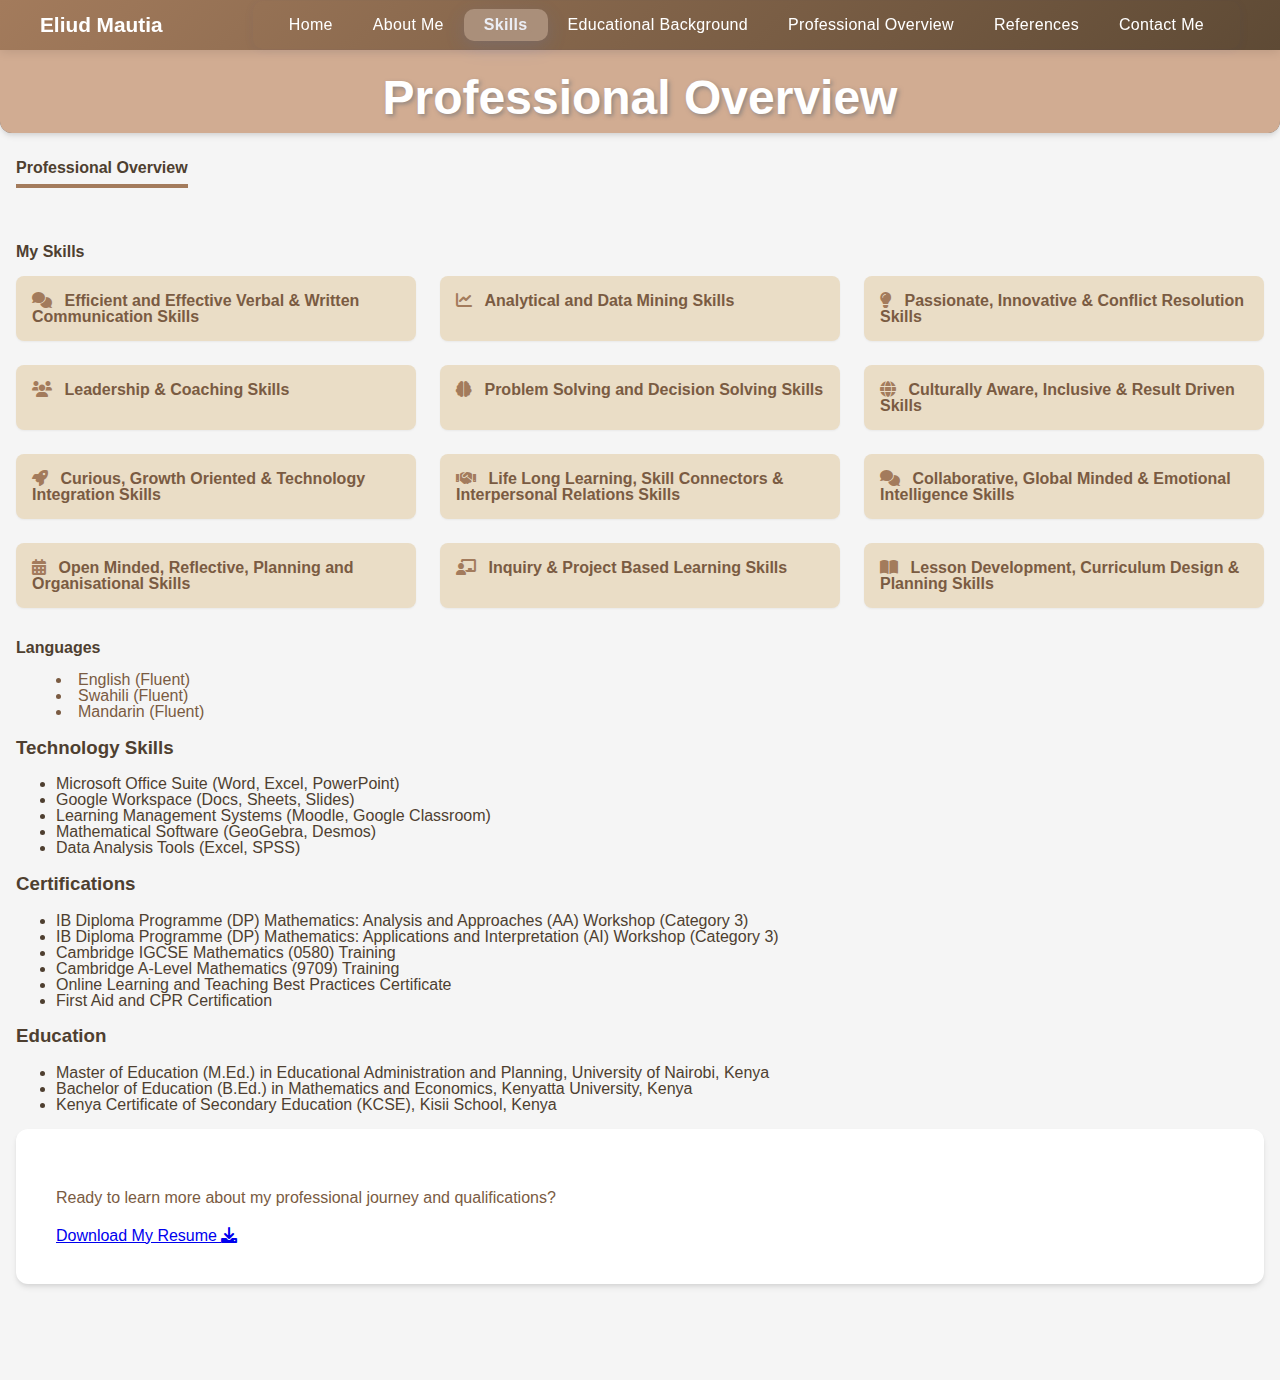
<file: public/skills.html>
<!DOCTYPE html>
<html lang="en">
<head>
    <meta charset="UTF-8">
    <meta name="viewport" content="width=device-width, initial-scale=1.0">
    <title>Eliud Mautia - Professional Overview</title>
    <link rel="stylesheet" href="https://cdnjs.cloudflare.com/ajax/libs/font-awesome/6.0.0-beta3/css/all.min.css">
   <link href="src/style.css" rel="stylesheet">
    <link href="src/script.js" rel="script">
    <meta name="description" content="Professional overview of Eliud Mautia, a highly motivated and innovative Mathematics educator with experience across IGCSE, A Level, IB Diploma, and 8.4.4. systems.">
    <link rel="icon" href="media/img/favicon.ico" type="image/x-icon">
    <link rel="apple-touch-icon" href="media/img/favicon.ico">
    <link rel="preconnect" href="https://fonts.googleapis.com">
    <link rel="preconnect" href="https://fonts.gstatic.com" crossorigin>
    <link href="https://fonts.googleapis.com/css2?family=Roboto:wght@400;500;700&display=swap" rel="stylesheet">
    <link href="https://fonts.googleapis.com/css2?family=Open+Sans:wght@400;600&display=swap" rel="stylesheet">
    <link href="https://fonts.googleapis.com/css2?family=Montserrat:wght@400;500;600&display=swap" rel="stylesheet">
    <link href="https://fonts.googleapis.com/css2?family=Source+Sans+Pro:wght@400;600&display=swap" rel="stylesheet">
    <link href="https://fonts.googleapis.com/css2?family=Nunito:wght@400;600&display=swap" rel="stylesheet">
    <link href="https://fonts.googleapis.com/css2?family=Roboto+Condensed:wght@400;700&display=swap" rel="stylesheet">
    <link href="https://fonts.googleapis.com/css2?family=PT+Sans:wght   @400;700&display=swap" rel="stylesheet">
    <link href="https://fonts.googleapis.com/css2?family=Playfair+Display:wght@400;700&display=swap" rel="stylesheet">
    <link href="https://fonts.googleapis.com/css2?family=Lato:wght@400      ;700&display=swap" rel="stylesheet">
    <link href="https://fonts.googleapis.com/css2?family=Oswald:wght@400;700&display=swap" rel="stylesheet">
    <link href="https://fonts.googleapis.com/css2?family=Raleway:wght@400;600&display=swap" rel="stylesheet">
    <link href="https://fonts.googleapis.com/css2?family=Ubuntu:wght@400;700&display=swap" rel="stylesheet">
    
   
    <style>
      

        
    </style>
</head>
<body>
    
<header class="header">
        <nav class="navbar-container">
            <a href="index.html" class="logo">Eliud Mautia</a>

    <meta property="og:title" content="Kelvin Chwara Portfolio" />
    <meta property="og:description" content="A professional portfolio for Kelvin Chwara." />
    <meta property="og:type" content="website" />
             <button class="hamburger-menu" aria-label="Toggle navigation menu">
                <span class="bar"></span>
                <span class="bar"></span>
                <span class="bar"></span>
            </button>

    
  </head>
            <ul class="nav-links">
                <a href="index.html">Home</a>
                <a href="about.html">About Me</a>
                <a href="skills.html" class="active">Skills</a>
                <a href="educational-background.html">Educational Background</a>
                <a href="professional-overview.html" >Professional Overview</a>
                <a href="references.html">References</a>
                <a href="contact.html">Contact Me</a>
            </ul>
        </nav>
    </header>

   



    <!-- Dynamic Section Hero for Professional Overview Page -->
    <section id="dynamic-section-hero" class="section-hero container"
        style="background-image: linear-gradient(rgba(0, 0, 0, 0.6), rgba(0, 0, 0, 0.6)), url('https://images.unsplash.com/photo-1505373877845-8c2a7b44fa38?q=80&w=2070&auto=format&fit=crop&ixlib=rb-4.0.3&ixid=M3wxMjA3fDB8MHxwaG90by1wYWdlfHx8fGVufDB8fHx8fA%3D%3D');">
        <h2>Professional Overview</h2>
    </section>

    <main class="container">
       
            <h2 class="section-title">Professional Overview</h2>

            <h3 class="subsection-title">My Skills</h3>
            <div class="skills-grid">
                <div class="skill-item">
                    <i class="fas fa-comments"></i>
                    <p>Efficient and Effective Verbal & Written Communication Skills</p>
                </div>
                <div class="skill-item">
                    <i class="fas fa-chart-line"></i>
                    <p>Analytical and Data Mining Skills</p>
                </div>
                <div class="skill-item">
                    <i class="fas fa-lightbulb"></i>
                    <p>Passionate, Innovative & Conflict Resolution Skills</p>
                </div>
                <div class="skill-item">
                    <i class="fas fa-users"></i>
                    <p>Leadership & Coaching Skills</p>
                </div>
                <div class="skill-item">
                    <i class="fas fa-brain"></i>
                    <p>Problem Solving and Decision Solving Skills</p>
                </div>
                <div class="skill-item">
                    <i class="fas fa-globe"></i>
                    <p>Culturally Aware, Inclusive & Result Driven Skills</p>
                </div>
                <div class="skill-item">
                    <i class="fas fa-rocket"></i>
                    <p>Curious, Growth Oriented & Technology Integration Skills</p>
                </div>
                <div class="skill-item">
                    <i class="fas fa-handshake"></i>
                    <p>Life Long Learning, Skill Connectors & Interpersonal Relations Skills</p>
                </div>
                <div class="skill-item">
                    <i class="fas fa-comments"></i>
                    <p>Collaborative, Global Minded & Emotional Intelligence Skills</p>
                </div>
                <div class="skill-item">
                    <i class="fas fa-calendar-alt"></i>
                    <p>Open Minded, Reflective, Planning and Organisational Skills</p>
                </div>
                <div class="skill-item">
                    <i class="fas fa-chalkboard-teacher"></i>
                    <p>Inquiry & Project Based Learning Skills</p>
                </div>
                <div class="skill-item">
                    <i class="fas fa-book-open"></i>
                    <p>Lesson Development, Curriculum Design & Planning Skills</p>
                </div>
            </div>

            <div class="skills-languages">
                <h3>Languages</h3>
                <ul>
                    <li>English (Fluent)</li>
                    <li>Swahili (Fluent)</li>
                    <li>Mandarin (Fluent)</li>
                </ul>
            </div>

            <div class="skills-technology">
                <h3>Technology Skills</h3>
                <ul>
                    <li>Microsoft Office Suite (Word, Excel, PowerPoint)</li>
                    <li>Google Workspace (Docs, Sheets, Slides)</li>
                    <li>Learning Management Systems (Moodle, Google Classroom)</li>
                    <li>Mathematical Software (GeoGebra, Desmos)</li>
                    <li>Data Analysis Tools (Excel, SPSS)</li>
                </ul>
        
            </div>
            <div class="skills-certifications">
                <h3>Certifications</h3>
                <ul>
                    <li>IB Diploma Programme (DP) Mathematics: Analysis and Approaches (AA) Workshop (Category 3)</li>
                    <li>IB Diploma Programme (DP) Mathematics: Applications and Interpretation (AI) Workshop (Category 3)</li>
                    <li>Cambridge IGCSE Mathematics (0580) Training</li>
                    <li>Cambridge A-Level Mathematics (9709) Training</li>
                    <li>Online Learning and Teaching Best Practices Certificate</li>
                    <li>First Aid and CPR Certification</li>
                </ul>

            </div>
            <div class="skills-education">
                <h3>Education</h3>
                <ul>
                    <li>Master of Education (M.Ed.) in Educational Administration and Planning, University of Nairobi, Kenya</li>
                    <li>Bachelor of Education (B.Ed.) in Mathematics and Economics, Kenyatta University, Kenya</li>
                    <li>Kenya Certificate of Secondary Education (KCSE), Kisii School, Kenya</li>
                </ul>   
            </div>
        <section id="cta-resume" class="section-card cta-section">
            <p>Ready to learn more about my professional journey and qualifications?</p>    
            <a href="/path/to/your/eliud_mautia_cv.pdf" download class="btn-primary">Download My Resume <i class="fas fa-download"></i></a>
        </section>


    </main>

    

    <script src="src/script.js"></script>
    
</body>
</html>
</file>
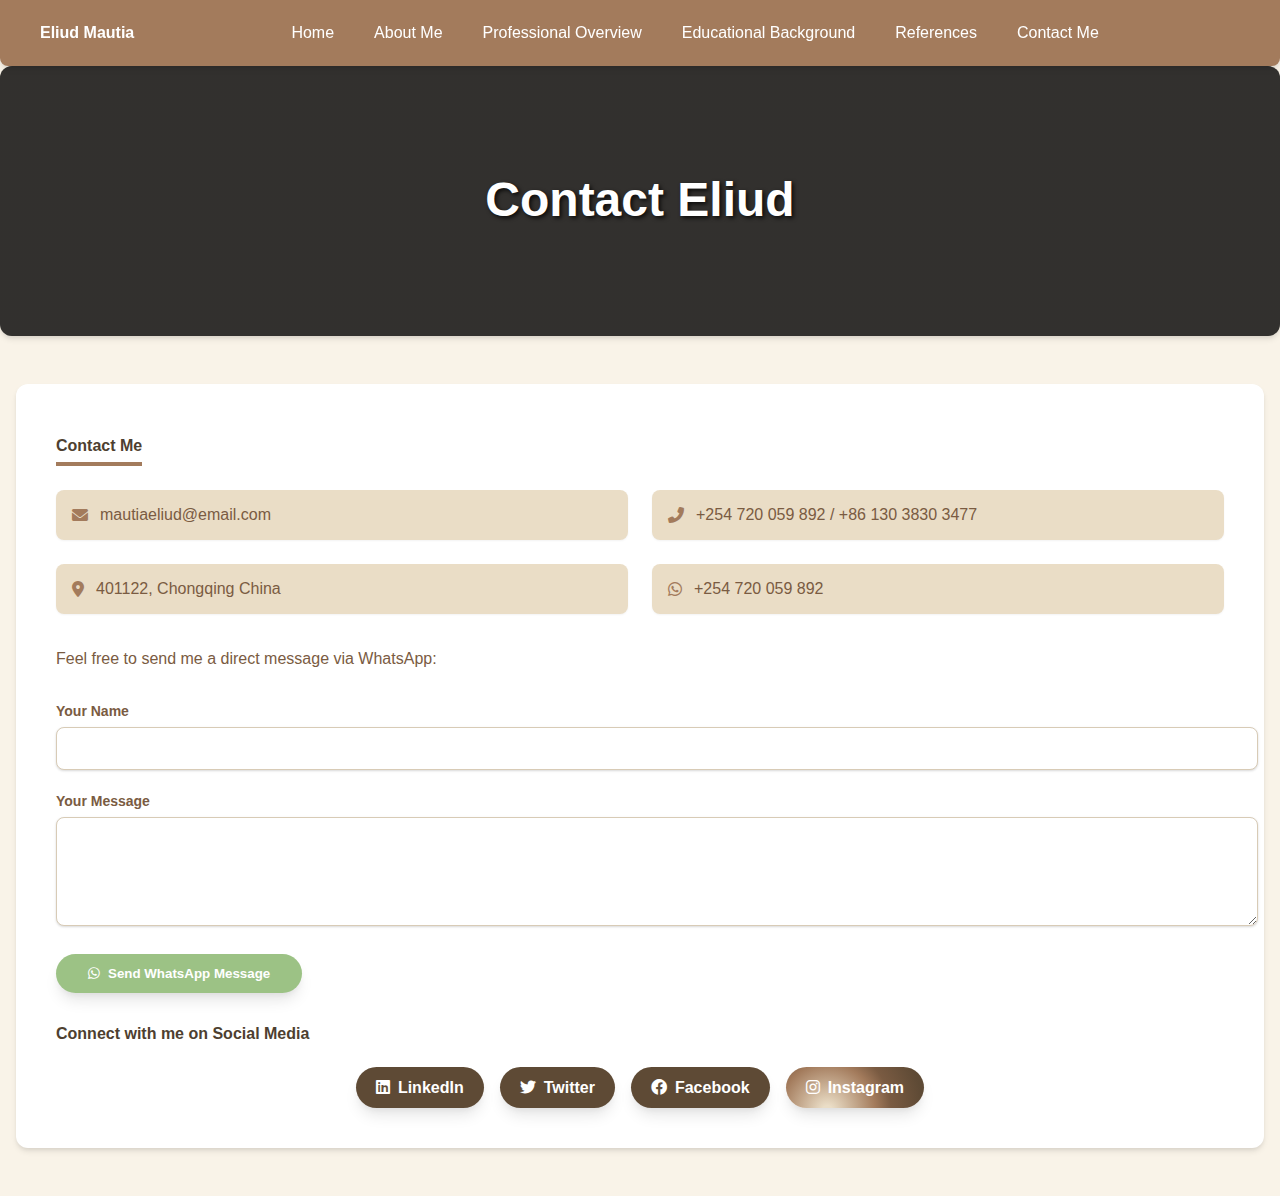
<file: templates/contact.html>
<!DOCTYPE html>
<html lang="en">
<head>
    <meta charset="UTF-8">
    <meta name="viewport" content="width=device-width, initial-scale=1.0">
    <title>Eliud Mautia - Contact Me</title>
    <link rel="stylesheet" href="https://cdnjs.cloudflare.com/ajax/libs/font-awesome/6.0.0-beta3/css/all.min.css">
    <link href="../src/style.css" rel="stylesheet">
    <link href="../src/script.js" rel="script">
    
    <style>
        

       

       
            
    </style>
</head>
<body>

    <!-- Navigation Bar -->
    <nav class="navbar">
        <div class="container navbar-content">
            <a href="index.html" class="navbar-brand">Eliud Mautia</a>
            <!-- Desktop Nav Links -->
            <div class="nav-links-desktop">
                <a href="index.html" class="nav-link">Home</a>
                <!-- About Me and Professional Overview are now direct links -->
                <a href="about.html" class="nav-link">About Me</a>
                <a href="professional-overview.html" class="nav-link">Professional Overview</a>
                <a href="educational-background.html" class="nav-link">Educational Background</a>
                <a href="references.html" class="nav-link">References</a>
                <a href="contact.html" class="nav-link">Contact Me</a>
            </div>
            <!-- Mobile menu toggle button -->
            <div class="mobile-menu-toggle-container">
                <button id="mobile-menu-button" class="mobile-menu-toggle">
                    <i class="fas fa-bars"></i>
                </button>
            </div>
        </div>
        <!-- Mobile Nav Menu (hidden by default, shown by JS) -->
        <div id="mobile-menu" class="mobile-nav-menu">
            <div class="nav-item-space">
                <a href="index.html">Home</a>
                <a href="about.html">About Me</a>
                <a href="professional-overview.html">Professional Overview</a>
                <a href="educational-background.html">Educational Background</a>
                <a href="references.html">References</a>
                <a href="contact.html">Contact Me</a>
            </div>
        </div>
    </nav>

    <!-- Dynamic Section Hero for Contact Me Page -->
    <section id="dynamic-section-hero" class="section-hero container"
        style="background-image: linear-gradient(rgba(0, 0, 0, 0.6), rgba(0, 0, 0, 0.6)), url('https://images.unsplash.com/photo-1517245386807-bb43f82c33c4?q=80&w=2070&auto=format&fit=crop&ixlib=rb-4.0.3&ixid=M3wxMjA3fDB8MHxwaG90by1wYWdlfHx8fGVufDB8fHx8fA%3D%3D');">
        <h2>Contact Eliud</h2>
    </section>

    <main class="container">
        <!-- Contact Me Section Content -->
        <section id="contact" class="section-card">
            <h2 class="section-title">Contact Me</h2>

            <div class="contact-info-grid">
                <div class="contact-info-item">
                    <i class="fas fa-envelope"></i>
                    <span>mautiaeliud@email.com</span>
                </div>
                <div class="contact-info-item">
                    <i class="fas fa-phone-alt"></i>
                    <span>+254 720 059 892 / +86 130 3830 3477</span>
                </div>
                <div class="contact-info-item">
                    <i class="fas fa-map-marker-alt"></i>
                    <span>401122, Chongqing China</span>
                </div>
                <div class="contact-info-item">
                    <i class="fab fa-whatsapp"></i>
                    <span>+254 720 059 892</span>
                </div>
            </div>

            <p>Feel free to send me a direct message via WhatsApp:</p>
            <form id="whatsappForm">
                <div class="contact-form-group">
                    <label for="name">Your Name</label>
                    <input type="text" id="name" name="name" required>
                </div>
                <div class="contact-form-group">
                    <label for="message">Your Message</label>
                    <textarea id="message" name="message" rows="5" required></textarea>
                </div>
                <div class="form-buttons-container">
                    <button type="submit" class="form-submit-button">
                        <i class="fab fa-whatsapp"></i> Send WhatsApp Message
                    </button>
                    <span id="form-message" class="hidden"></span>
                </div>
            </form>

            <h3 class="subsection-title">Connect with me on Social Media</h3>
            <div class="social-media-buttons">
                <a href="https://www.linkedin.com/in/eliud-mautia-5245274b?lipi=urn%3Ali" target="_blank" class="social-button linkedin">
                    <i class="fab fa-linkedin"></i> LinkedIn
                </a>
                <a href="" target="_blank" class="social-button twitter">
                    <i class="fab fa-twitter"></i> Twitter
                </a>
                <a href="" target="_blank" class="social-button facebook">
                    <i class="fab fa-facebook"></i> Facebook
                </a>
                <a href="" target="_blank" class="social-button instagram">
                    <i class="fab fa-instagram"></i> Instagram
                </a>
            </div>
        </section>
    </main>
    

   
    <script src="../src/script.js"></script>
   
</body>
</html>
</file>
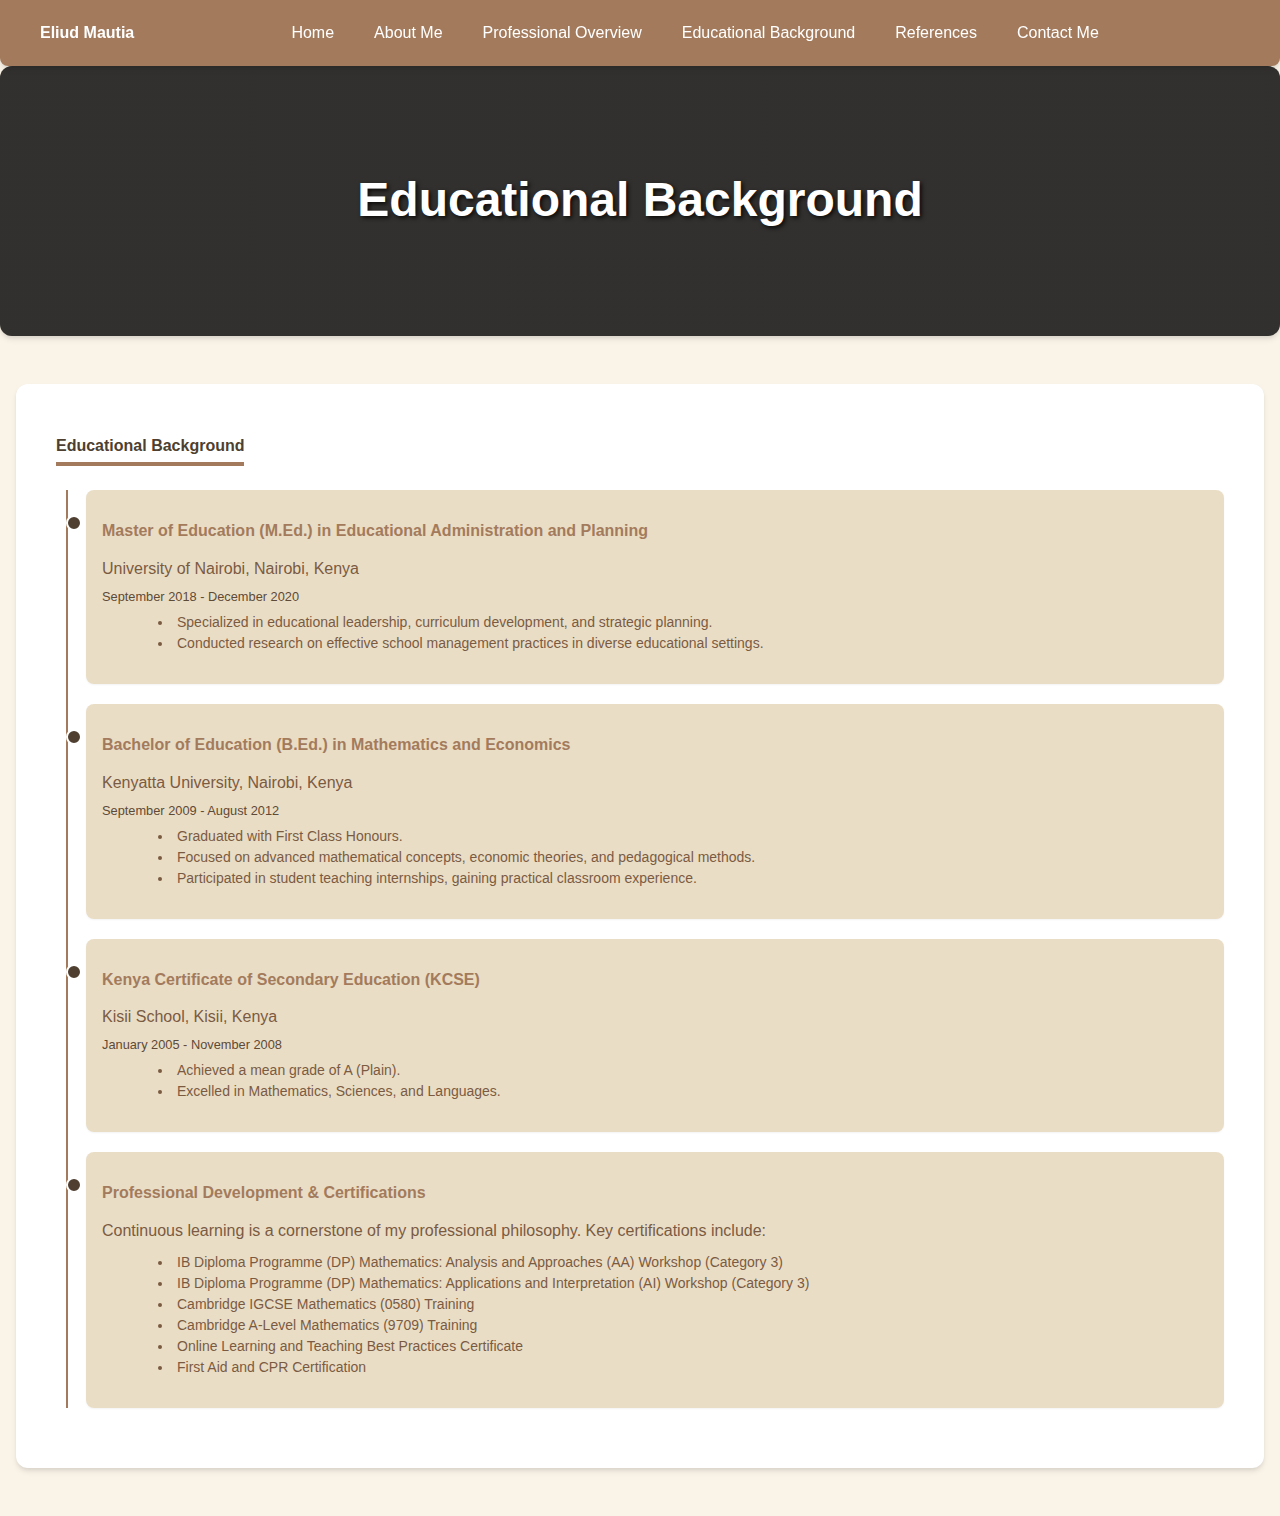
<file: templates/educational-background.html>
<!DOCTYPE html>
<html lang="en">
<head>
    <meta charset="UTF-8">
    <meta name="viewport" content="width=device-width, initial-scale=1.0">
    <title>Eliud Mautia - Educational Background</title>
    <link rel="stylesheet" href="https://cdnjs.cloudflare.com/ajax/libs/font-awesome/6.0.0-beta3/css/all.min.css">
    <link href="../src/style.css" rel="stylesheet">
    <link href="../src/script.js" rel="script">
    
    <style>
       
        

       
    </style>
</head>
<body>

    <!-- Navigation Bar -->
    <nav class="navbar">
        <div class="container navbar-content">
            <a href="index.html" class="navbar-brand">Eliud Mautia</a>
            <!-- Desktop Nav Links -->
            <div class="nav-links-desktop">
                <a href="index.html" class="nav-link">Home</a>
                <!-- About Me and Professional Overview are now direct links -->
                <a href="about.html" class="nav-link">About Me</a>
                <a href="professional-overview.html" class="nav-link">Professional Overview</a>
                <a href="educational-background.html" class="nav-link">Educational Background</a>
                <a href="references.html" class="nav-link">References</a>
                <a href="contact.html" class="nav-link">Contact Me</a>
            </div>
            <!-- Mobile menu toggle button -->
            <div class="mobile-menu-toggle-container">
                <button id="mobile-menu-button" class="mobile-menu-toggle">
                    <i class="fas fa-bars"></i>
                </button>
            </div>
        </div>
        <!-- Mobile Nav Menu (hidden by default, shown by JS) -->
        <div id="mobile-menu" class="mobile-nav-menu">
            <div class="nav-item-space">
                <a href="index.html">Home</a>
                <a href="about.html">About Me</a>
                <a href="professional-overview.html">Professional Overview</a>
                <a href="educational-background.html">Educational Background</a>
                <a href="references.html">References</a>
                <a href="contact.html">Contact Me</a>
            </div>
        </div>
    </nav>

    <!-- Dynamic Section Hero for Educational Background Page -->
    <section id="dynamic-section-hero" class="section-hero container"
        style="background-image: linear-gradient(rgba(0, 0, 0, 0.6), rgba(0, 0, 0, 0.6)), url('https://images.unsplash.com/photo-1546410531-bb448c52d478?q=80&w=2070&auto=format&fit=crop&ixlib=rb-4.0.3&ixid=M3wxMjA3fDB8MHxwaG90by1wYWdlfHx8fGVufDB8fHx8fA%3D%3D');">
        <h2>Educational Background</h2>
    </section>

    <main class="container">
        <!-- Educational Background Section Content -->
        <section id="educational-background" class="section-card">
            <h2 class="section-title">Educational Background</h2>

            <div class="educational-timeline">
                <div class="educational-timeline-item">
                    <h3>Master of Education (M.Ed.) in Educational Administration and Planning</h3>
                    <p>University of Nairobi, Nairobi, Kenya</p>
                    <span class="date">September 2018 - December 2020</span>
                    <ul>
                        <li>Specialized in educational leadership, curriculum development, and strategic planning.</li>
                        <li>Conducted research on effective school management practices in diverse educational settings.</li>
                    </ul>
                </div>

                <div class="educational-timeline-item">
                    <h3>Bachelor of Education (B.Ed.) in Mathematics and Economics</h3>
                    <p>Kenyatta University, Nairobi, Kenya</p>
                    <span class="date">September 2009 - August 2012</span>
                    <ul>
                        <li>Graduated with First Class Honours.</li>
                        <li>Focused on advanced mathematical concepts, economic theories, and pedagogical methods.</li>
                        <li>Participated in student teaching internships, gaining practical classroom experience.</li>
                    </ul>
                </div>

                <div class="educational-timeline-item">
                    <h3>Kenya Certificate of Secondary Education (KCSE)</h3>
                    <p>Kisii School, Kisii, Kenya</p>
                    <span class="date">January 2005 - November 2008</span>
                    <ul>
                        <li>Achieved a mean grade of A (Plain).</li>
                        <li>Excelled in Mathematics, Sciences, and Languages.</li>
                    </ul>
                </div>

                <div class="educational-timeline-item">
                    <h3>Professional Development & Certifications</h3>
                    <p>Continuous learning is a cornerstone of my professional philosophy. Key certifications include:</p>
                    <ul>
                        <li>IB Diploma Programme (DP) Mathematics: Analysis and Approaches (AA) Workshop (Category 3)</li>
                        <li>IB Diploma Programme (DP) Mathematics: Applications and Interpretation (AI) Workshop (Category 3)</li>
                        <li>Cambridge IGCSE Mathematics (0580) Training</li>
                        <li>Cambridge A-Level Mathematics (9709) Training</li>
                        <li>Online Learning and Teaching Best Practices Certificate</li>
                        <li>First Aid and CPR Certification</li>
                    </ul>
                </div>
            </div>
        </section>
    </main>

   

    <script>
        document.addEventListener('DOMContentLoaded', () => {
            // Mobile Menu Toggle
            const mobileMenuButton = document.getElementById('mobile-menu-button');
            const mobileMenu = document.getElementById('mobile-menu');

            if (mobileMenuButton && mobileMenu) {
                mobileMenuButton.addEventListener('click', () => {
                    mobileMenu.classList.toggle('active');
                });

                // Close mobile menu when a link is clicked
                mobileMenu.querySelectorAll('a').forEach(link => {
                    link.addEventListener('click', () => {
                        mobileMenu.classList.remove('active');
                    });
                });
            }
        });
    </script>

</body>
</html>
</file>
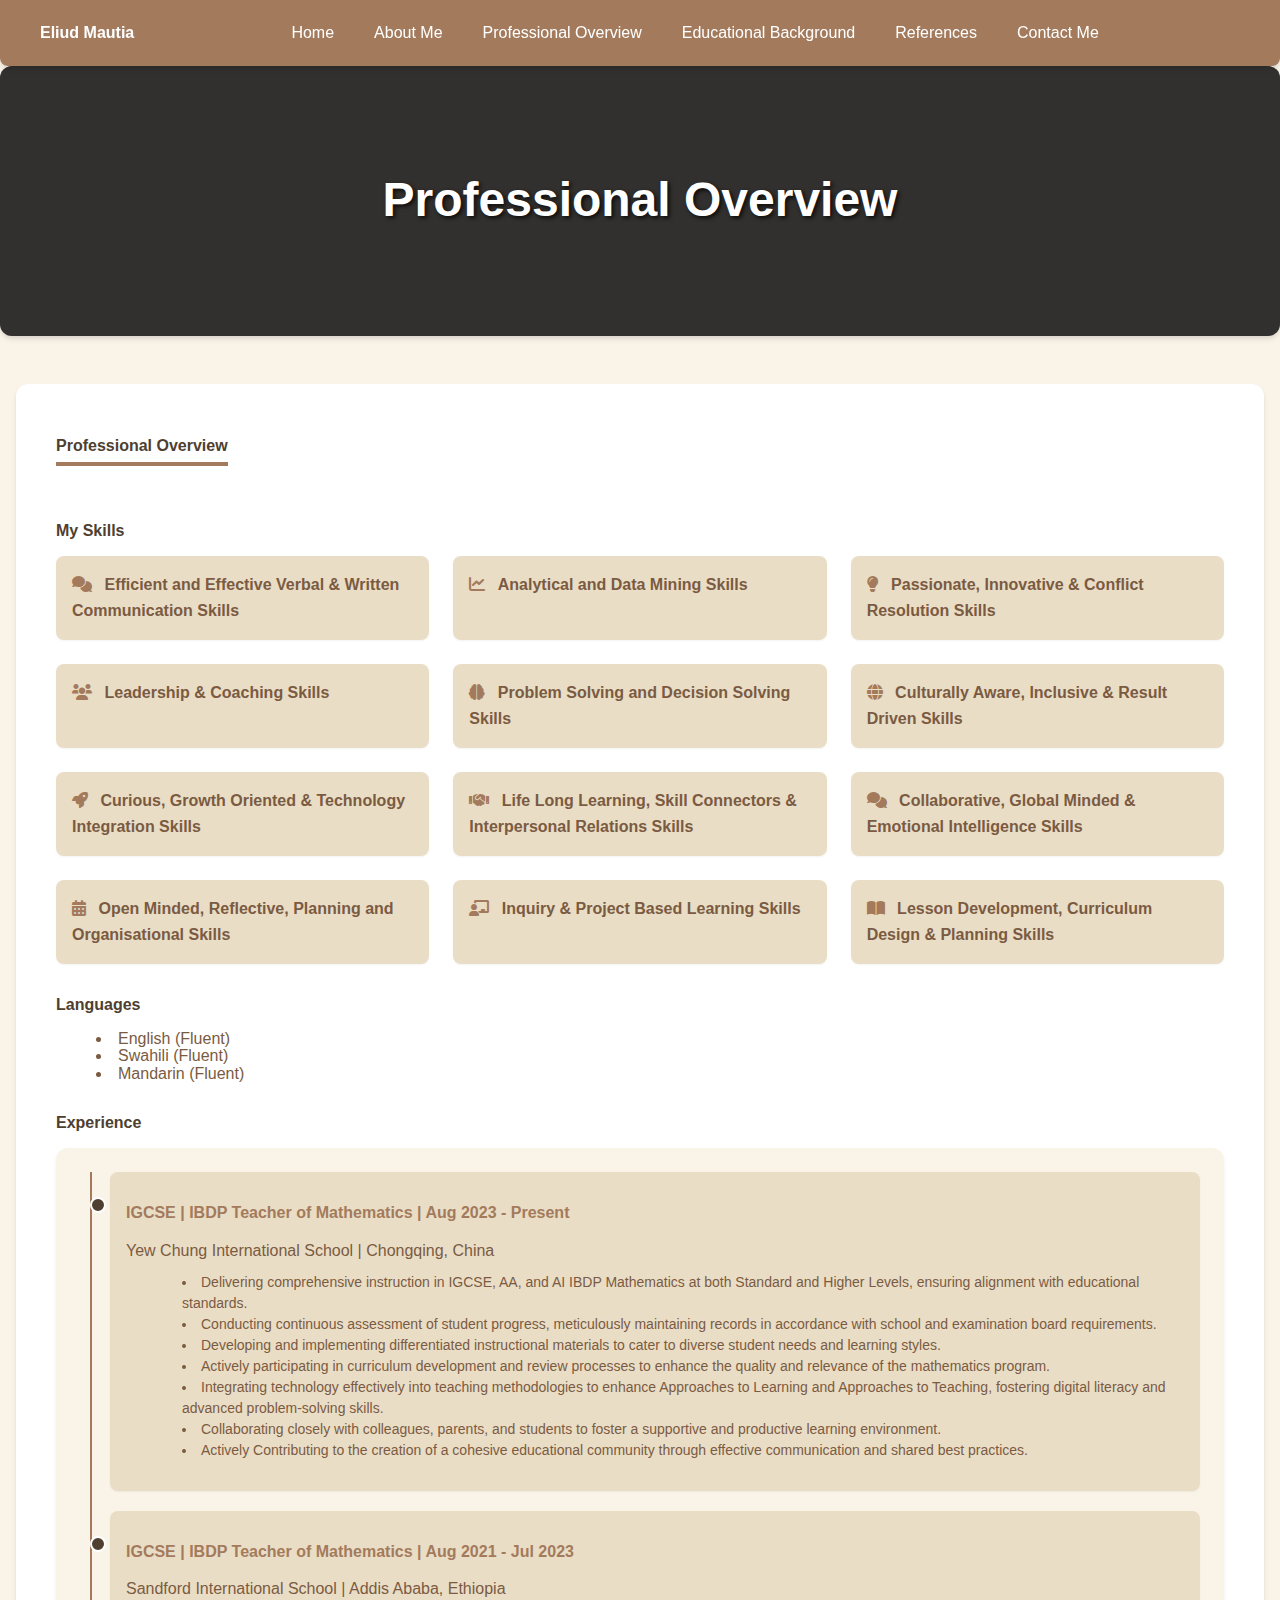
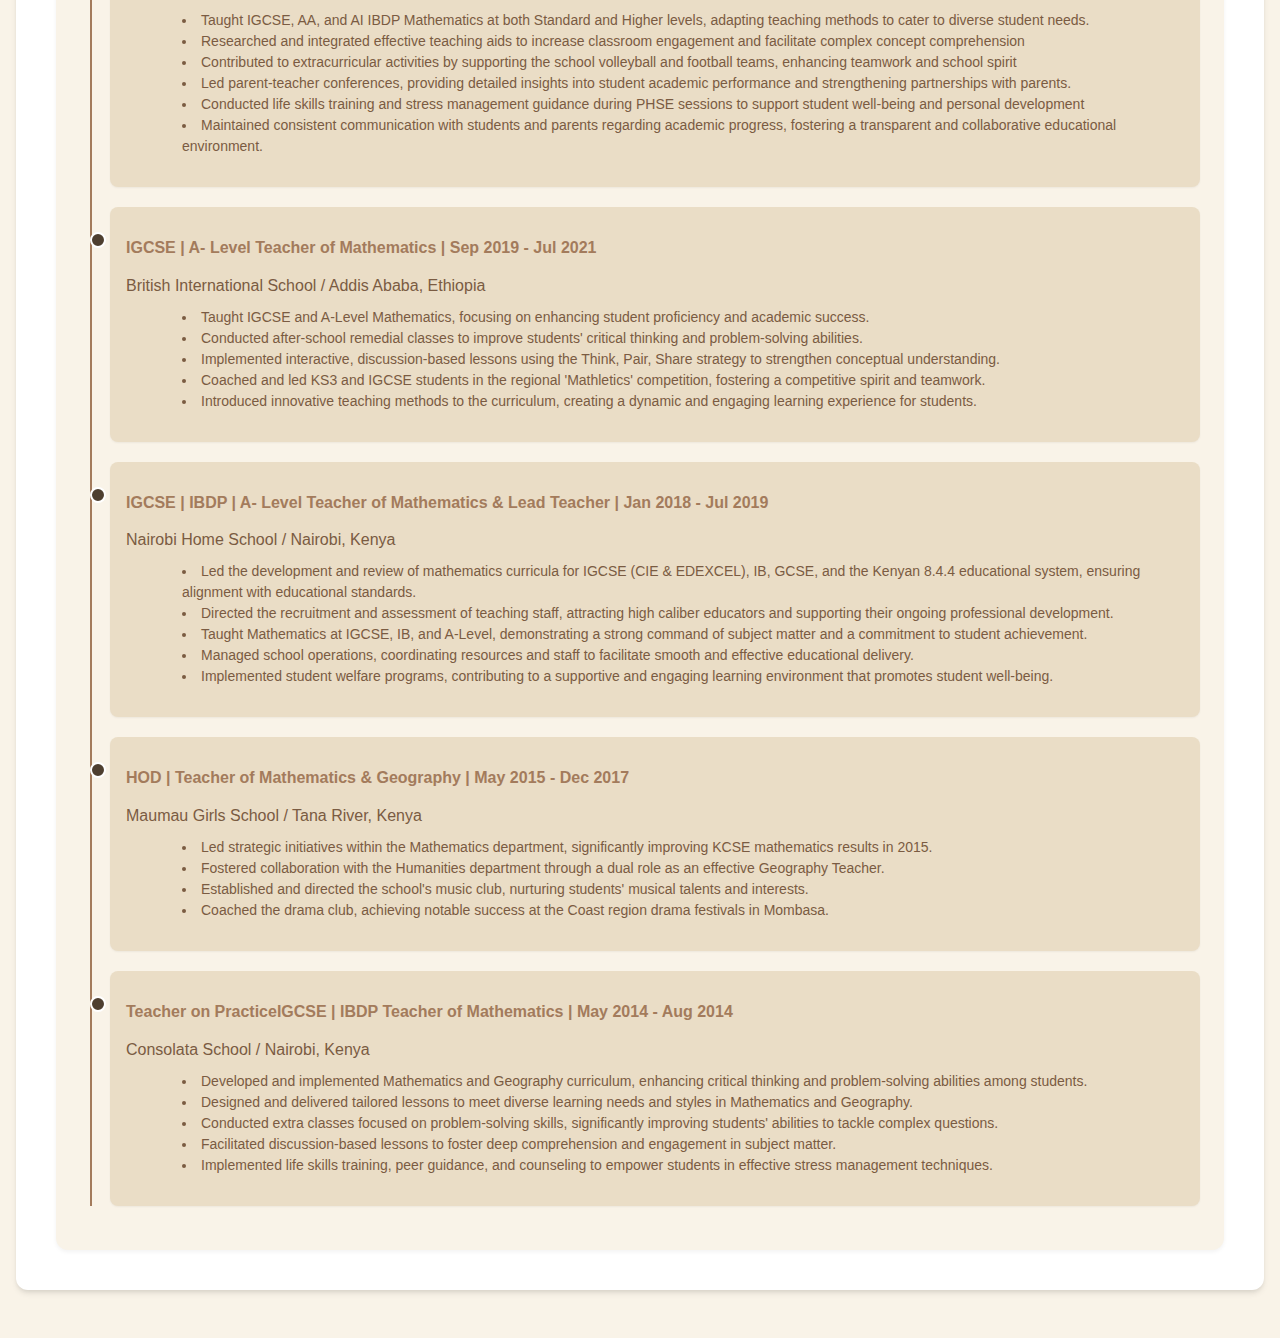
<file: templates/professional-overview.html>
<!DOCTYPE html>
<html lang="en">
<head>
    <meta charset="UTF-8">
    <meta name="viewport" content="width=device-width, initial-scale=1.0">
    <title>Eliud Mautia - Professional Overview</title>
    <link rel="stylesheet" href="https://cdnjs.cloudflare.com/ajax/libs/font-awesome/6.0.0-beta3/css/all.min.css">
   <link href="../src/style.css" rel="stylesheet">
    <link href="../src/script.js" rel="script">
   
    <style>
      

        
    </style>
</head>
<body>
    
    <!-- Navigation Bar -->
    <nav class="navbar">
        <div class="container navbar-content">
            <a href="index.html" class="navbar-brand">Eliud Mautia</a>
            <!-- Desktop Nav Links -->
            <div class="nav-links-desktop">
                <a href="index.html" class="nav-link">Home</a>
                <!-- About Me and Professional Overview are now direct links -->
                <a href="about.html" class="nav-link">About Me</a>
                <a href="professional-overview.html" class="nav-link">Professional Overview</a>
                <a href="educational-background.html" class="nav-link">Educational Background</a>
                <a href="references.html" class="nav-link">References</a>
                <a href="contact.html" class="nav-link">Contact Me</a>
            </div>
            <!-- Mobile menu toggle button -->
            <div class="mobile-menu-toggle-container">
                <button id="mobile-menu-button" class="mobile-menu-toggle">
                    <i class="fas fa-bars"></i>
                </button>
            </div>
        </div>
        <!-- Mobile Nav Menu (hidden by default, shown by JS) -->
        <div id="mobile-menu" class="mobile-nav-menu">
            <div class="nav-item-space">
                <a href="index.html">Home</a>
                <a href="about.html">About Me</a>
                <a href="professional-overview.html">Professional Overview</a>
                <a href="educational-background.html">Educational Background</a>
                <a href="references.html">References</a>
                <a href="contact.html">Contact Me</a>
            </div>
        </div>
    </nav>
   



    <!-- Dynamic Section Hero for Professional Overview Page -->
    <section id="dynamic-section-hero" class="section-hero container"
        style="background-image: linear-gradient(rgba(0, 0, 0, 0.6), rgba(0, 0, 0, 0.6)), url('https://images.unsplash.com/photo-1505373877845-8c2a7b44fa38?q=80&w=2070&auto=format&fit=crop&ixlib=rb-4.0.3&ixid=M3wxMjA3fDB8MHxwaG90by1wYWdlfHx8fGVufDB8fHx8fA%3D%3D');">
        <h2>Professional Overview</h2>
    </section>

    <main class="container">
        <!-- Professional Overview Section Content -->
        <section id="professional-overview" class="section-card">
            <h2 class="section-title">Professional Overview</h2>

            <h3 class="subsection-title">My Skills</h3>
            <div class="skills-grid">
                <div class="skill-item">
                    <i class="fas fa-comments"></i>
                    <p>Efficient and Effective Verbal & Written Communication Skills</p>
                </div>
                <div class="skill-item">
                    <i class="fas fa-chart-line"></i>
                    <p>Analytical and Data Mining Skills</p>
                </div>
                <div class="skill-item">
                    <i class="fas fa-lightbulb"></i>
                    <p>Passionate, Innovative & Conflict Resolution Skills</p>
                </div>
                <div class="skill-item">
                    <i class="fas fa-users"></i>
                    <p>Leadership & Coaching Skills</p>
                </div>
                <div class="skill-item">
                    <i class="fas fa-brain"></i>
                    <p>Problem Solving and Decision Solving Skills</p>
                </div>
                <div class="skill-item">
                    <i class="fas fa-globe"></i>
                    <p>Culturally Aware, Inclusive & Result Driven Skills</p>
                </div>
                <div class="skill-item">
                    <i class="fas fa-rocket"></i>
                    <p>Curious, Growth Oriented & Technology Integration Skills</p>
                </div>
                <div class="skill-item">
                    <i class="fas fa-handshake"></i>
                    <p>Life Long Learning, Skill Connectors & Interpersonal Relations Skills</p>
                </div>
                <div class="skill-item">
                    <i class="fas fa-comments"></i>
                    <p>Collaborative, Global Minded & Emotional Intelligence Skills</p>
                </div>
                <div class="skill-item">
                    <i class="fas fa-calendar-alt"></i>
                    <p>Open Minded, Reflective, Planning and Organisational Skills</p>
                </div>
                <div class="skill-item">
                    <i class="fas fa-chalkboard-teacher"></i>
                    <p>Inquiry & Project Based Learning Skills</p>
                </div>
                <div class="skill-item">
                    <i class="fas fa-book-open"></i>
                    <p>Lesson Development, Curriculum Design & Planning Skills</p>
                </div>
            </div>

            <div class="skills-languages">
                <h3>Languages</h3>
                <ul>
                    <li>English (Fluent)</li>
                    <li>Swahili (Fluent)</li>
                    <li>Mandarin (Fluent)</li>
                </ul>
            </div>

            <h3 class="subsection-title">Experience</h3>
            <div class="timeline-container"> <!-- New div with background -->
                <div class="educational-timeline">
                    <div class="educational-timeline-item">
                        <h3>IGCSE | IBDP Teacher of Mathematics | Aug 2023 - Present</h3>
                        <p>Yew Chung International School | Chongqing, China </p>
                        <ul>
                            <li> Delivering comprehensive instruction in IGCSE, AA, and AI IBDP Mathematics
 at both Standard and Higher Levels, ensuring alignment with educational
 standards.</li>
                            <li>  Conducting continuous assessment of student progress, meticulously
 maintaining records in accordance with school and examination board
 requirements.</li>
                            <li>  Developing and implementing differentiated instructional materials to cater
 to diverse student needs and learning styles.</li>
                            <li>  Actively participating in curriculum development and review processes to
 enhance the quality and relevance of the mathematics program.</li>
                            <li> Integrating technology effectively into teaching methodologies to enhance
 Approaches to Learning and Approaches to Teaching, fostering digital literacy
 and advanced problem-solving skills.</li>
                            <li> Collaborating closely with colleagues, parents, and students to foster a
 supportive and productive learning environment.</li>
                            <li> Actively Contributing to the creation of a cohesive educational community
 through effective communication and shared best practices.</li>
                        </ul>
                    </div>
                    <div class="educational-timeline-item">
                        <h3>IGCSE | IBDP Teacher of Mathematics
 | Aug 2021 - Jul 2023</h3>
                        <p>Sandford International School | Addis Ababa, Ethiopia </p>
                        <ul>
                            <li>  Taught IGCSE, AA, and AI IBDP Mathematics at both Standard and Higher
 levels, adapting teaching methods to cater to diverse student needs.</li>
                            <li> Researched and integrated effective teaching aids to increase classroom
 engagement and facilitate complex concept comprehension</li>
                            <li>  Contributed to extracurricular activities by supporting the school volleyball
 and football teams, enhancing teamwork and school spirit</li>
                            <li>  Led parent-teacher conferences, providing detailed insights into student
 academic performance and strengthening partnerships with parents.</li>
                            <li>  Conducted life skills training and stress management guidance during PHSE
 sessions to support student well-being and personal development</li>
                            <li> Maintained consistent communication with students and parents regarding
 academic progress, fostering a transparent and collaborative educational
 environment.</li>
                        </ul>
                    </div>
                    <div class="educational-timeline-item">
                        <h3> IGCSE | A- Level Teacher of Mathematics |  Sep 2019 - Jul
 2021</h3>
                        <p> British International School / Addis Ababa, Ethiopia</p>
                        <ul>
                            <li>  Taught IGCSE and A-Level Mathematics, focusing on enhancing student
 proficiency and academic success.</li>
                            <li>  Conducted after-school remedial classes to improve students' critical thinking
 and problem-solving abilities.</li>
                            <li>  Implemented interactive, discussion-based lessons using the Think, Pair,
 Share strategy to strengthen conceptual understanding.</li>
 <li>  Coached and led KS3 and IGCSE students in the regional 'Mathletics'
 competition, fostering a competitive spirit and teamwork.</li>
 <li>  Introduced innovative teaching methods to the curriculum, creating a dynamic
 and engaging learning experience for students.</li>

                        </ul>
                    </div>
                             <div class="educational-timeline-item">
                        <h3> IGCSE | IBDP | A- Level Teacher of Mathematics & Lead Teacher
 |  Jan 2018 - Jul 2019</h3>
                        <p> Nairobi Home School / Nairobi, Kenya </p>
                        <ul>
                            <li>   Led the development and review of mathematics curricula for IGCSE (CIE &
 EDEXCEL), IB, GCSE, and the Kenyan 8.4.4 educational system, ensuring
 alignment with educational standards.</li>
                            <li>   Directed the recruitment and assessment of teaching staff, attracting high
caliber educators and supporting their ongoing professional development.</li>
                            <li>   Taught Mathematics at IGCSE, IB, and A-Level, demonstrating a strong
 command of subject matter and a commitment to student achievement.</li>
                            <li>   Managed school operations, coordinating resources and staff to facilitate
 smooth and effective educational delivery.</li>
                            <li> Implemented student welfare programs, contributing to a supportive and
 engaging learning environment that promotes student well-being.</li>
                            
                        </ul>
                    </div>
                             <div class="educational-timeline-item">
                        <h3>HOD | Teacher of Mathematics & Geography
 | May 2015 - Dec 2017</h3>
                        <p> Maumau Girls School / Tana River, Kenya </p>
                        <ul>
                            <li>   Led strategic initiatives within the Mathematics department, significantly
 improving KCSE mathematics results in 2015.</li>
                            <li>  Fostered collaboration with the Humanities department through a dual role as
 an effective Geography Teacher.</li>
                            <li>  Established and directed the school's music club, nurturing students' musical
 talents and interests.</li>
                            <li>  Coached the drama club, achieving notable success at the Coast region drama
 festivals in Mombasa.</li>
                            
                        </ul>
                    </div>
                             <div class="educational-timeline-item">
                        <h3>Teacher on PracticeIGCSE | IBDP Teacher of Mathematics
 |  May 2014 - Aug 2014</h3>
                        <p> Consolata School / Nairobi, Kenya </p>
                        <ul>
                            <li>  Developed and implemented Mathematics and Geography curriculum,
 enhancing critical thinking and problem-solving abilities among students.</li>
                            <li> Designed and delivered tailored lessons to meet diverse learning needs and
 styles in Mathematics and Geography.</li>
                            <li>  Conducted extra classes focused on problem-solving skills, significantly
 improving students' abilities to tackle complex questions.</li>
                            <li>  Facilitated discussion-based lessons to foster deep comprehension and
 engagement in subject matter.</li>
                            <li>  Implemented life skills training, peer guidance, and counseling to empower
 students in effective stress management techniques.</li>
                            
                        </ul>
                    </div>



                </div>
            </div> <!-- End of new timeline-container div -->
        </section>
    </main>

    

    <script>
        document.addEventListener('DOMContentLoaded', () => {
            // Mobile Menu Toggle
            const mobileMenuButton = document.getElementById('mobile-menu-button');
            const mobileMenu = document.getElementById('mobile-menu');

            if (mobileMenuButton && mobileMenu) {
                mobileMenuButton.addEventListener('click', () => {
                    mobileMenu.classList.toggle('active');
                });

                // Close mobile menu when a link is clicked
                mobileMenu.querySelectorAll('a').forEach(link => {
                    link.addEventListener('click', () => {
                        mobileMenu.classList.remove('active');
                    });
                });
            }
        });
    </script>

</body>
</html>
</file>
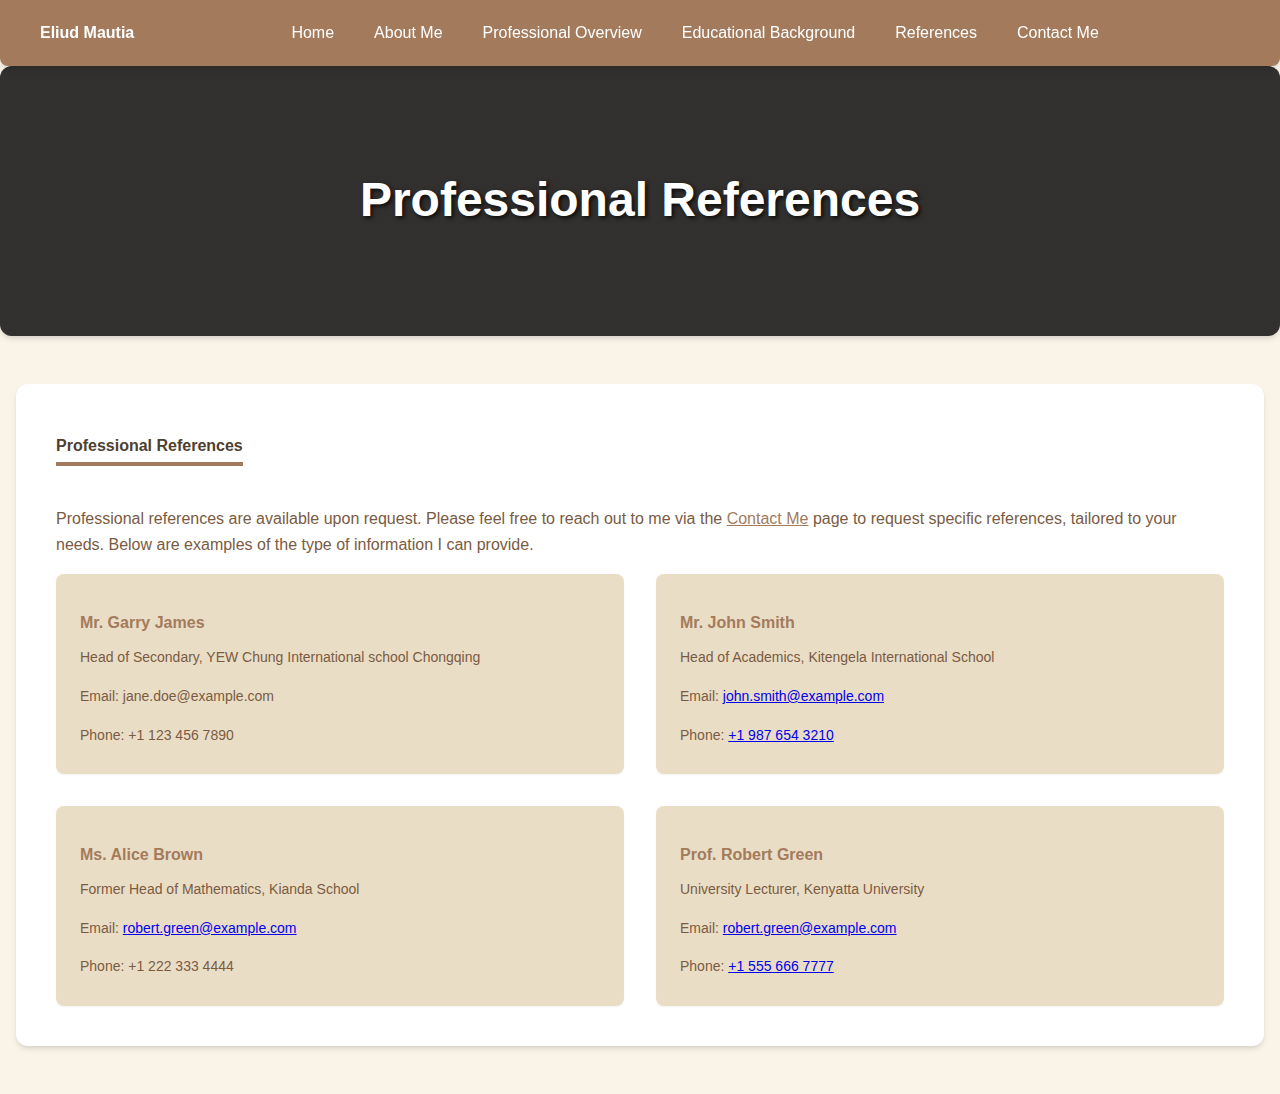
<file: templates/references.html>
<!DOCTYPE html>
<html lang="en">
<head>
    <meta charset="UTF-8">
    <meta name="viewport" content="width=device-width, initial-scale=1.0">
    <title>Eliud Mautia - References</title>
    <link rel="stylesheet" href="https://cdnjs.cloudflare.com/ajax/libs/font-awesome/6.0.0-beta3/css/all.min.css">
   <link href="../src/style.css" rel="stylesheet">
    <link href="../src/script.js" rel="script">
   
    <style>
       
        
    </style>
</head>
<body>

    <!-- Navigation Bar -->
    <nav class="navbar">
        <div class="container navbar-content">
            <a href="index.html" class="navbar-brand">Eliud Mautia</a>
            <!-- Desktop Nav Links -->
            <div class="nav-links-desktop">
                <a href="index.html" class="nav-link">Home</a>
                <!-- About Me and Professional Overview are now direct links -->
                <a href="about.html" class="nav-link">About Me</a>
                <a href="professional-overview.html" class="nav-link">Professional Overview</a>
                <a href="educational-background.html" class="nav-link">Educational Background</a>
                <a href="references.html" class="nav-link">References</a>
                <a href="contact.html" class="nav-link">Contact Me</a>
            </div>
            <!-- Mobile menu toggle button -->
            <div class="mobile-menu-toggle-container">
                <button id="mobile-menu-button" class="mobile-menu-toggle">
                    <i class="fas fa-bars"></i>
                </button>
            </div>
        </div>
        <!-- Mobile Nav Menu (hidden by default, shown by JS) -->
        <div id="mobile-menu" class="mobile-nav-menu">
            <div class="nav-item-space">
                <a href="index.html">Home</a>
                <a href="about.html">About Me</a>
                <a href="professional-overview.html">Professional Overview</a>
                <a href="educational-background.html">Educational Background</a>
                <a href="references.html">References</a>
                <a href="contact.html">Contact Me</a>
            </div>
        </div>
    </nav>

    <!-- Dynamic Section Hero for References Page -->
    <section id="dynamic-section-hero" class="section-hero container"
        style="background-image: linear-gradient(rgba(0, 0, 0, 0.6), rgba(0, 0, 0, 0.6)), url('https://images.unsplash.com/photo-1542744173-8e7e53415bb0?q=80&w=2070&auto=format&fit=crop&ixlib=rb-4.0.3&ixid=M3wxMjA3fDB8MHxwaG90by1wYWdlfHx8fGVufDB8fHx8fA%3D%3D');">
        <h2>Professional References</h2>
    </section>

    <main class="container">
        <!-- References Section Content -->
        <section id="references" class="section-card">
            <h2 class="section-title">Professional References</h2>
            <p>
                Professional references are available upon request. Please feel free to reach out to me via the <a href="contact.html" style="color: #A37B5C; text-decoration: underline;">Contact Me</a> page to request specific references, tailored to your needs. Below are examples of the type of information I can provide.
            </p>

            <div class="references-grid">
                <div class="reference-item">
                    <h3>Mr. Garry James</h3>
                    <p>Head of Secondary, YEW Chung International school Chongqing </p>
                    <p>Email: <span class="break-words">jane.doe@example.com</span></p>
                    <p>Phone: +1 123 456 7890</p>
                </div>
                <div class="reference-item">
                    <h3>Mr. John Smith</h3>
                    <p>Head of Academics, Kitengela International School</p>
                    <p>Email: <a href="mailto:john.smith@example.com" class="text-blue-600 hover:underline break-words">john.smith@example.com</a></p>
                    <p>Phone: <a href="tel:+19876543210" class="text-blue-600 hover:underline">+1 987 654 3210</a></p>
                </div>
                <div class="reference-item">
                    <h3>Ms. Alice Brown</h3>
                    <p>Former Head of Mathematics, Kianda School</p>
                    <p>Email: <a href="mailto:robertgreen@example.com" class="text-blue-600 hover:underline break-words">robert.green@example.com</a></p>
                    <p>Phone: +1 222 333 4444</p>
                </div>
                <div class="reference-item">
                    <h3>Prof. Robert Green</h3>
                    <p>University Lecturer, Kenyatta University</p>
                    <p>Email: <a href="mailto:robert.green@example.com" class="text-blue-600 hover:underline break-words">robert.green@example.com</a></p>
                    <p>Phone: <a href="tel:+15556667777" class="text-blue-600 hover:underline">+1 555 666 7777</a></p>
                </div>
            </div>
        </section>
    </main>
    

    <!-- Footer -->
    

    <script>
        document.addEventListener('DOMContentLoaded', () => {
            // Mobile Menu Toggle
            const mobileMenuButton = document.getElementById('mobile-menu-button');
            const mobileMenu = document.getElementById('mobile-menu');

            if (mobileMenuButton && mobileMenu) {
                mobileMenuButton.addEventListener('click', () => {
                    mobileMenu.classList.toggle('active');
                });

                // Close mobile menu when a link is clicked
                mobileMenu.querySelectorAll('a').forEach(link => {
                    link.addEventListener('click', () => {
                        mobileMenu.classList.remove('active');
                    });
                });
            }
        });
    </script>
    

</body>
</html>
</file>
<file: public/src/style.css>
/* Global Styles - Adapted for Home Page */
        body {
            font-family: 'Inter', sans-serif;
            background-color: whitesmoke; /* Light beige/cream background */
            margin: 0;
            line-height: 1.0 ;
            color: #4E3F30; /* Dark brown for default text */
        }

        html {
            scroll-behavior: smooth;
        }
/* Header Styles */
.header {
    background: linear-gradient(135deg, #A37B5C, #5E4A35);
    position: fixed;
    top: 0;
    left: 0;
    width: 100%;
    z-index: 1000;
    box-shadow: 0 2px 10px rgba(0, 0, 0, 0.1);
}

.navbar-container {
    max-width: 1200px;
    margin: auto;
    padding: 0 1rem;
    display: flex;
    justify-content: space-between;
    align-items: center;
    height: 50px;
}

.logo {
    font-size: 1.3rem;
    font-weight: 700;
    color: white;
    text-decoration: none;
    transition: color 0.3s ease;
}

.logo:hover {
    color: #dbeafe;
}

.nav-links {
    display: flex;
    list-style: none;
    padding: 0.5rem 1.0rem;
    border-radius: 10px;
    box-shadow: 0 2px 12px rgba(30, 64, 175, 0.05);
}

.nav-links a {
    color: white;
    text-decoration: none;
    font-weight: 500;
    padding: 0.5rem 1.25rem;
    border-radius: 10px;
    transition: color 0.3s cubic-bezier(.4,0,.2,1),
    box-shadow 0.3s cubic-bezier(.4,0,.2,1);
    position: relative;
    letter-spacing: 0.02em;
}

.nav-links a:hover,
.nav-links a:focus {
    color: #eceef5;
    background: #aa8f7a;
    box-shadow: 0 4px 4px rgba(59, 130, 246, 0.10);
    text-decoration: none;
    width: auto;
    outline: none;
}

.nav-links a.active {
    color: #eceef5;
    background: #aa8f7a;
    font-weight: 600;
    box-shadow: 0 6px 20px rgba(59, 130, 246, 0.15);
}

.nav-links a.active::after {
    content: '';
    position: absolute;
    bottom: 8px;
    left: 50%; /* Adjusted for better centering */
    transform: translateX(-50%);
    width: 60%; /* Initially smaller for active, expands on hover */
    height: 3px;
    border-radius: 2px;
    background-color: #aa8f7a;
    opacity: 0.7;
    transition: width 0.3s ease, background 0.3s ease, opacity 0.3s ease; /* Added transition for smooth effect */
}

.nav-links a:hover::after,
.nav-links a:focus::after {
    width: 50%; /* Expands to full width on hover/focus */
    background-color: #aa8f7a;
    
}

.hamburger-menu {
    display: none;
    flex-direction: column;
    background: none;
    border: none;
    cursor: pointer;
}

.bar {
    width: 25px;
    height: 4px;
    background-color: white;
    margin: 3px 0;
    border-radius: 2px;
    transition: 0.3s;
}

.hamburger-menu:hover .bar {
    background-color: #dbeafe; /* Hamburger bars change color on hover */
}

.navbar-container .hamburger-menu.active .bar:nth-child(1) {
    transform: rotate(-45deg) translate(-5px, 6px);
}

@media (max-width: 768px) {
    .nav-links {
        flex-direction: column;
        background-color: #5E4A35;
        width: 100%;
        position: absolute;
        top: 80px; /* Matches navbar height */
        left: 0;
        display: none;
        padding: 0;
        margin: 0;
        box-shadow: 0 6px 10px rgba(0,0,0,0.1);
    }

    .nav-links.show {
        display: flex;
    }

    .nav-links a {
        border-bottom: 1px solid rgb(128, 155, 103);
        width: 100%;
        padding: 1rem;
        text-align: center;
    }

    .nav-links a:last-child {
        border-bottom: none;
    }

    .hamburger-menu {
        display: flex;
    }
}


.hero-section {
    /* Layout & Positioning */
    display: flex;
    align-items: center;
    justify-content: center;
    text-align: center;
    position: relative; /* Added for potential future layering */
    overflow: hidden;   /* Ensures content/background doesn't spill out */

    /* Sizing */
    height: 100vh; /* Full viewport height */
    min-height: 9px; /* Added: Ensures a minimum height on very small screens */
    padding: 0 0rem;

    /* Visual Styling */
    border-bottom-left-radius: 1.5rem;
    border-bottom-right-radius: 1.5rem;
    box-shadow: 0 10px 15px -3px rgba(0, 0, 0, 0.1), 0 4px 6px -2px rgba(0, 0, 0, 0.05);

    /* Background Image */
    background-image: linear-gradient(rgba(0, 0, 0, 0.6), rgba(0, 0, 0, 0.6)), ;
    background-size: cover;
    background-position: center;
    background-repeat: no-repeat; /* Explicitly prevent repetition, good practice */
    background-attachment: fixed; /* Added: Creates a parallax-like scrolling effect */

    /* Text Styling for direct children */
    color: white;
    text-shadow: 2px 2px 4px rgba(0, 0, 0, 0.7);

    /* Transitions (optional, for smoother interactions) */
    transition: all 0.3s ease-in-out; /* Added: Smooth transitions for future changes */
}

       
        /* Mobile specific adjustments (hamburger menu) */
        @media (max-width: 1023px) { /* For screens smaller than lg breakpoint */
            .nav-links-desktop {
                display: none; /* Hide desktop links on mobile */
            }
            .mobile-menu-toggle {
                display: block; /* Show hamburger icon */
            }
        }
        .container{
            margin-top: -2px;
        }




         /* Contact Section Specific Styles */
        .contact-info-grid {
            display: grid;
            grid-template-columns: 1fr;
            gap: 1.5rem;
            color: #7A5B42;
            font-size: 1.0rem;
            margin-bottom: 2rem;
        }
        @media (min-width: 768px) {
            .contact-info-grid {
                grid-template-columns: repeat(2, 1fr);
            }
        }
        .contact-info-item {
            display: flex;
            align-items: center;
            gap: 0.75rem;
            padding: 1rem;
            background-color: #EADDC6;
            border-radius: 0.5rem;
            box-shadow: 0 1px 2px 0 rgb(140, 212, 73);
        }
        .contact-info-item i {
            color: #A37B5C;
            font-size: 1.0rem;
        }

        /* Contact Form */
        #whatsappForm {
            margin-top: 2rem;
        }
        .contact-form-group {
            margin-bottom: 1.5rem;
        }
        .contact-form-group label {
            display: block;
            color: #7A5B42;
            font-size: 0.875rem;
            font-weight: 700;
            margin-bottom: 0.5rem;
        }
        .contact-form-group input,
        .contact-form-group textarea {
            box-shadow: 0 1px 3px 0 rgb(140, 212, 73);
            -webkit-appearance: none;
            -moz-appearance: none;
            appearance: none;
            border: 1px solid rgb(140, 212, 73);
            border-radius: 0.5rem;
            width: 100%;
            padding: 0.75rem 1rem;
            color: #4E3F30;
            line-height: 1.25;
            transition-property: border-color, box-shadow;
            transition-duration: 200ms;
            transition-timing-function: cubic-bezier(0.4, 0, 0.2, 1);
        }
        .contact-form-group input:focus,
        .contact-form-group textarea:focus {
            outline: none;
            box-shadow: 0 0 0 3px rgb(140, 212, 73);
            border-color: rgb(140, 212, 73);
        }
        .contact-form-group textarea {
            resize: vertical;
        }

        .form-buttons-container {
            display: flex;
            justify-content: space-between;
            align-items: center;
        }

        .form-submit-button {
            background-color: #9CC285;
            color: white;
            font-weight: 700;
            padding: 0.75rem 2rem;
            border-radius: 9999px;
            transition-property: background-color, transform;
            transition-duration: 300ms;
            transition-timing-function: cubic-bezier(0.4, 0, 0.2, 1);
            transform: scale(1);
            box-shadow: 0 10px 15px -3px rgb(140, 212, 73), 0 4px 6px -2px rgba(0, 0, 0, 0.05);
            display: flex;
            align-items: center;
            justify-content: center;
            cursor: pointer;
            border: none;
        }
        .form-submit-button:hover {
            background-color: rgb(140, 212, 73);
            transform: scale(1.05);
        }
        .form-submit-button i {
            margin-right: 0.5rem;
        }

        #form-message {
            font-size: 0.875rem;
            color: #7A5B42;
            margin-top: 0.5rem;
            display: block;
        }
        #form-message.text-red-600 {
            color: #dc2626;
        }
        #form-message.text-green-600 {
            color: #789865;
        }
        #form-message.hidden {
            display: none;
        }

       

        /* Section Cards */
        .section-card {
            background-color: white;
            border-radius: 0.75rem;
            box-shadow: 0 4px 6px -1px rgba(0, 0, 0, 0.1), 0 2px 4px -1px rgba(0, 0, 0, 0.06);
            padding: 1.rem;
        }
        @media (min-width: 768px) {
            .section-card {
                padding: 2.5rem;
            }
        }

        .section-title {
            font-size: 1.0rem;
            font-weight: 700;
            color: #4E3F30;
            margin-bottom: 1.5rem;
            border-bottom: 4px solid #A37B5C;
            padding-bottom: 0.5rem;
            display: inline-block;
        }
        @media (min-width: 768px) {
            .section-title {
                font-size: 1.0rem;
            }
        }

        .subsection-title {
            font-size: 1.0rem;
            font-weight: 700;
            color: #4E3F30;
            margin-top: 2rem;
            margin-bottom: 1rem;
        }

        /* Paragraph styles within sections */
        .section-card p {
            color: #7A5B42;
            line-height: 1.625;
            font-size: 1.0rem;
        }
        .section-card p + p {
            margin-top: 1rem;
        }

        /* Dynamic Section Hero Styles */
        .section-hero {
            height: 15vh;
            display: flex;
            align-items: center;
            justify-content: center;
            text-align: center;
            color: white;
            text-shadow: 2px 2px 4px rgba(129, 125, 125, 0.8);
            background-size: cover;
            background-position: center;
            border-radius: 0.75rem;
            margin-bottom: 1rem;
            box-shadow: 0 4px 6px -1px rgba(0, 0, 0, 0.1), 0 2px 4px -1px rgba(0, 0, 0, 0.06);
            position: relative;
            z-index: 0;
            overflow: hidden;
        }
        .section-hero::before {
            content: '';
            font-size: 1.0rem;
            position: absolute;
            top: 0;
            left: 0;
            right: 0;
            bottom: 0;
            background-color: #d1ac92;
            z-index: 1;
        }
        .section-hero h2 {
            position: relative;
            z-index: 1;
            font-size: 0.5rem; /* Larger font for section hero title */
            font-weight: bold;
            margin: 0;
            padding: 0 1rem;
        }
        @media (min-width: 768px) {
            .section-hero h2 {
                font-size: 1rem;
            }
        }

        /* Skills Grid */
        .skills-grid {
            display: grid;
            grid-template-columns: 1fr;
            gap: 1.5rem;
            color: #7A5B42;
        }
        @media (min-width: 768px) {
            .skills-grid {
                grid-template-columns: repeat(2, 1fr);
            }
        }
        @media (min-width: 1024px) {
            .skills-grid {
                grid-template-columns: repeat(3, 1fr);
            }
        }

        .skill-item {
            padding: 1rem;
            background-color: #EADDC6;
            border-radius: 0.5rem;
            box-shadow: 0 1px 2px 0 rgba(0, 0, 0, 0.05);
            transition-property: box-shadow;
            transition-duration: 300ms;
            transition-timing-function: cubic-bezier(0.4, 0, 0.2, 1);
        }
        .skill-item:hover {
            box-shadow: 0 4px 6px -1px rgba(0, 0, 0, 0.1), 0 2px 4px -1px rgba(0, 0, 0, 0.06);
        }
        .skill-item i {
            color: #A37B5C;
            font-size: 1.0rem;
            margin-right: 0.5rem;
        }
        .skill-item p {
            font-weight: 600;
            display: inline;
        }

        .skills-languages {
            margin-top: 2rem;
        }
        .skills-languages h3 {
            font-size: 1.0rem;
            font-weight: 700;
            color: #4E3F30;
            margin-bottom: 1rem;
        }
        .skills-languages ul {
            list-style-type: disc;
            list-style-position: inside;
            color: #7A5B42;
            font-size: 1.0rem;
        }

        /* Timeline styling for experience/education */
        .timeline-container { /* New container for experience timeline */
            background-color: #F9F3E8; /* Light beige/cream background for this div */
            padding: 1.5rem; /* Add some padding */
            border-radius: 0.75rem; /* Rounded corners */
            box-shadow: 0 2px 4px rgba(0, 0, 0, 0.05); /* Subtle shadow */
            margin-top: 1rem; /* Space from heading */
        }
        .timeline {
            position: relative;
            padding-left: 30px;
            color: #7A5B42;
        }
        .timeline::before {
            content: '';
            position: absolute;
            left: 10px;
            top: 0;
            bottom: 0;
            width: 2px;
            background-color: #EADDC6;
        }
        .timeline-item {
            margin-bottom: 20px;
            position: relative;
        }
        .timeline-item::before {
            content: '';
            position: absolute;
            left: -20px;
            top: 5px;
            width: 12px;
            height: 12px;
            border-radius: 50%;
            background-color: #A37B5C;
            border: 2px solid white;
        }
        .timeline-item h3 {
            font-size: 1.0rem;
            font-weight: 600;
            color: #A37B5C;
        }
        .timeline-item p {
            font-size: 0.875rem;
            color: #7A5B42;
        }
        .timeline-item ul {
            list-style-type: none; /* Removed dots */
            list-style-position: inside;
            margin-top: 0.5rem;
            margin-left: 0; /* Adjusted margin since no bullet */
            padding-left: 0; /* Remove default padding for ul */
            font-size: 0.875rem;
            line-height: 1.5;
        }
        .timeline-item ul li { /* Add some custom indentation if needed without bullets */
            padding-left: 1rem; /* Indent list items */
            position: relative;
        }

        /* Section Cards */
        .section-card {
            background-color: white;
            border-radius: 0.75rem;
            box-shadow: 0 4px 6px -1px rgba(0, 0, 0, 0.1), 0 2px 4px -1px rgba(0, 0, 0, 0.06);
            padding: 1.5rem;
        }
        @media (min-width: 768px) {
            .section-card {
                padding: 2.5rem;
            }
        }

        .section-title {
            font-size: 1.0rem;
            font-weight: 700;
            color: #4E3F30;
            margin-bottom: 1.5rem;
            border-bottom: 4px solid #A37B5C;
            padding-bottom: 0.5rem;
            display: inline-block;
        }
        @media (min-width: 768px) {
            .section-title {
                font-size: 1.0rem;
            }
        }

        .subsection-title {
            font-size: 1.0rem;
            font-weight: 700;
            color: #4E3F30;
            margin-top: 2rem;
            margin-bottom: 1rem;
        }

        /* Paragraph styles within sections */
        .section-card p {
            color: #7A5B42;
            line-height: 1.625;
            font-size: 1.0rem;
        }
        .section-card p + p {
            margin-top: 1rem;
        }

        /* Styles specific to educational background timeline */
        .educational-timeline {
            position: relative;
            padding-left: 30px;
            color: #7A5B42;
        }
        .educational-timeline::before {
            content: '';
            position: absolute;
            left: 10px;
            top: 0;
            bottom: 0;
            width: 2px;
            background-color: #A37B5C; /* Match educational focus */
        }
        .educational-timeline-item {
            margin-bottom: 20px;
            position: relative;
            background-color: #EADDC6; /* Light tan background for each item */
            padding: 1rem;
            border-radius: 0.5rem;
            box-shadow: 0 1px 2px 0 rgba(0, 0, 0, 0.05);
            transition: box-shadow 0.3s ease-in-out;
        }
        .educational-timeline-item:hover {
            box-shadow: 0 4px 6px -1px rgba(0, 0, 0, 0.1), 0 2px 4px -1px rgba(0, 0, 0, 0.06);
        }
        .educational-timeline-item::before {
            content: '';
            position: absolute;
            left: -20px; /* Position relative to the parent timeline */
            top: 25px; /* Adjust vertically to align with text */
            width: 12px;
            height: 12px;
            border-radius: 50%;
            background-color: #4E3F30; /* Darker dot */
            border: 2px solid white;
            z-index: 1; /* Ensure it's above the line */
        }
        .educational-timeline-item h3 {
            font-size: 1.0rem;
            font-weight: 600;
            color: #A37B5C;
            margin-bottom: 0.5rem;
        }
        .educational-timeline-item p {
            font-size: 0.875rem;
            color: #7A5B42;
            margin-bottom: 0.5rem;
        }
        .educational-timeline-item ul {
            list-style-type: disc;
            list-style-position: inside;
            margin-top: 0.5rem;
            margin-left: 1rem;
            font-size: 0.875rem;
            line-height: 1.5;
        }
        .educational-timeline-item .date {
            font-size: 0.8rem;
            color: #5E4A35;
            font-weight: 500;
            display: block;
            margin-bottom: 0.5rem;
        }

        .section-hero h2 {
            position: relative;
            z-index: 2;
            font-size: 1.8rem; /* Larger font for section hero title */
            font-weight: bold;
            margin: 0;
            margin-top: 4rem;
            padding: 0 1rem;
        }
        @media (min-width: 768px) {
            .section-hero h2 {
                font-size: 3rem;
            }
        }

        /* Main Content Area */
        main {
            margin-top: 3rem;
            margin-bottom: 6rem;
            padding-left: 1rem;
            padding-right: 1rem;
        }
        main > section + section {
            margin-top: 4rem;
        }

        /* Section Cards */
        .section-card {
            background-color: white;
            border-radius: 0.75rem;
            box-shadow: 0 4px 6px -1px rgba(0, 0, 0, 0.1), 0 2px 4px -1px rgba(0, 0, 0, 0.06);
            padding: 1.5rem;
        }
        @media (min-width: 768px) {
            .section-card {
                padding: 2.5rem;
            }
        }

        .section-title {
            font-size: 1.0rem;
            font-weight: 700;
            color: #4E3F30;
            margin-bottom: 1.5rem;
            border-bottom: 4px solid #A37B5C;
            padding-bottom: 0.5rem;
            display: inline-block;
        }
        @media (min-width: 768px) {
            .section-title {
                font-size: 1.0rem;
            }
        }

        .subsection-title {
            font-size: 1.0rem;
            font-weight: 700;
            color: #4E3F30;
            margin-top: 2rem;
            margin-bottom: 1rem;
        }

        /* Paragraph styles within sections */
        .section-card p {
            color: #7A5B42;
            line-height: 1.625;
            font-size: 1.0rem;
        }
        .section-card p + p {
            margin-top: 1rem;
        }

        /* References Grid Styles */
        .references-grid {
            display: grid;
            grid-template-columns: 1fr;
            gap: 2rem;
            color: #7A5B42;
        }
        @media (min-width: 768px) {
            .references-grid {
                grid-template-columns: repeat(2, 1fr);
            }
        }

        .reference-item {
            padding: 1.5rem;
            background-color: #EADDC6; /* Light tan background */
            border-radius: 0.5rem;
            box-shadow: 0 1px 2px 0 rgba(0, 0, 0, 0.05);
            transition-property: box-shadow;
            transition-duration: 300ms;
            transition-timing-function: cubic-bezier(0.4, 0, 0.2, 1);
        }
        .reference-item:hover {
            box-shadow: 0 4px 6px -1px rgba(0, 0, 0, 0.1), 0 2px 4px -1px rgba(0, 0, 0, 0.06);
        }

        .reference-item h3 {
            font-size: 1.0rem;
            font-weight: 600;
            color: #A37B5C; /* Medium brown for names */
            margin-bottom: 0.5rem;
        }
        .reference-item p {
            font-size: 0.875rem;
            color: #7A5B42; /* Dark brown for text */
            margin-bottom: 0.25rem;
        }
        .reference-item p.break-words {
            word-break: break-all; /* Ensures long emails/links break correctly */
        }

        * Contact Sections */
.contact-section {
    padding: 1rem 1rem;
    background-color: #4E3F30; /* Darker dot */
    transition: background-color 0.3s ease;
}

.contact-section:hover {
    background-color: #4E3F30; /* Darker dot */
}

.contact-container {
    max-width: 1200px;
    margin: 0 auto;
}

.contact-content {
    display: grid;
    grid-template-columns: 1fr 1fr;
    gap: 1rem;
    align-items: start;
    background-color: #e9eff5; /* Added background to contact content */
    padding: 1.5rem;
    border-radius: 15px;
    box-shadow: 0 5px 15px rgba(0, 0, 0, 0.05);
    transition: background-color 0.3s ease, box-shadow 0.3s ease;
}

.contact-content:hover {
    background-color: #dfe7ed;
    box-shadow: 0 8px 20px rgba(0, 0, 0, 0.1);
}

.contact-title {
    font-size: 1.3rem;
    font-weight: 600;
    color: #7A5B42;
    text-align: center;
}

.contact-description {
    color: #7A5B42;
    margin-bottom: 2rem;
}

.contact-methods {
    display: flex;
    flex-direction: column;
    gap: 1.5rem;
}

.contact-method {
    display: flex;
    align-items: center;
    gap: 1rem;
    padding: 1rem;
    background-color: #4E3F30; /* Darker dot */
    border-radius: 10px;
    box-shadow: 0 2px 8px rgba(0, 0, 0, 0.05); /* Added subtle shadow */
    transition: transform 0.3s ease, box-shadow 0.3s ease, background 0.3s ease; /* Hover for contact methods */
}

.contact-method:hover {
    transform: translateY(-3px);
    box-shadow: 0 5px 15px rgba(0, 0, 0, 0.1);
    background-color: #4E3F30; /* Darker dot */
}

.contact-icon {
    font-size: 1.5rem;
    width: 50px;
    height: 50px;
    display: flex;
    align-items: center;
    justify-content: center;
    background-color: rgb(140, 212, 73); /* Darker dot */
    border-radius: 50%;
    color: rgb(8, 8, 8);
    transition: background 0.3s ease, color 0.3s ease; /* Hover for contact icon */
}

.contact-method:hover .contact-icon {
    background-color: #4E3F30; /* Darker dot */
    color: #7A5B42;
}

.contact-details h3 {
    font-weight: 600;
    color: rgb(140, 212, 73);
    margin-bottom: 0.25rem;
    transition: color 0.3s ease; /* Hover for contact details title */
}

.contact-method:hover .contact-details h3 {
    color: #7A5B42;
}

.contact-details p {
    color: #7A5B42;
}

.contact-form {
    border: 2px solid rgb(140, 212, 73);
    background-color: #F9F3E8; /* Darker dot */
    padding-right: 3rem;
    padding-left: 1rem;
    border-radius: 15px;
    padding-bottom: 1rem;
    padding-top: 1rem;
    box-shadow: 0 5px 15px rgba(0, 0, 0, 0.1); /* Added subtle shadow */
}

.form-group {
    margin-bottom: 1.5rem;
}

.form-group label {
    display: block;
    margin-bottom: 0.5rem;
    font-weight: 500;
    color: #7A5B42;
}

.form-group input,
.form-group textarea {
    width: 100%;
    padding: 1rem;
    border: 2px solid rgb(140, 212, 73);
    border-radius: 8px;
    font-family: inherit;
    font-size: 1rem;
    transition: border-color 0.3s ease, box-shadow 0.3s ease;
}

.form-group input:focus,
.form-group textarea:focus {
    outline: none;
    border-color: #061938;
    box-shadow: 0 0 0 3px rgba(30, 64, 175, 0.2); /* Focus ring */
}

.submit-button {
    width: 100%;
   background-color: #4E3F30; /* Darker dot */
    color: white;
    padding: 1rem 2rem;
    border: none;
    border-radius: 8px;
    font-size: 1rem;
    font-weight: 600;
    cursor: pointer;
    transition: transform 0.3s ease, box-shadow 0.3s ease, background 0.3s ease;
}

.submit-button:hover {
   background-color: rgb(140, 212, 73); /* Darker dot */
    transform: translateY(-2px);
    box-shadow: 0 10px 20px rgba(0, 0, 0, 0.2);
}

        
    
      .site-footer {
        margin-top: -6rem;
  background-color: #4b2d15;
  color: #eee;
  padding:  20px;
  font-size: 14px;
}



.footer-container {
  display: flex;
  flex-wrap: wrap;
  justify-content: space-between;
  gap: 30px;
  max-width: 1200px;
  margin: 0 auto;
}

.footer-column {
  flex: 1 1 200px;
  min-width: 180px;
}

.footer-column h4 {
  color: #fff;
  margin-bottom: 10px;
}

.footer-column ul {
  list-style: none;
  padding: 0;
}

.footer-column ul li {
  margin: 6px 0;
}

.footer-column ul li a {
  color: #ccc;
  text-decoration: none;
}

.footer-column ul li a:hover {
  color: #fff;
  text-decoration: underline;
}

.social-icons a {
  color: #ccc;
  margin-right: 12px;
  font-size: 1.2rem;
  transition: color 0.3s ease;
}

.social-icons a:hover {
  color: #28ad28; /* Twitter Blue or change per platform */
}

.footer-bottom {
  text-align: center;
  
  border-top: 1px solid #ffffff;
  padding-top: 10px;
  color: #ffffff;
}
.cta-button {
  display: inline-block;
  padding: 10px 20px;
  background-color:rgb(126, 216, 74); /* change to your preferred color */
  color: white;
  text-decoration: none;
  font-weight: bold;
  border-radius: 5px;
  transition: all 0.3s ease;
  position: relative;
}

.cta-button::after {
  
  position: absolute;
  right: 15px;
  opacity: 0;
  transition: all 0.3s ease;
}

.cta-button:hover {
  padding-right: 30px; /* make space for the arrow */
}

.cta-button:hover::after {
  opacity: 1;
  right: 10px;
}
.letter {
    display: inline-block;
    transition: color 0.5s ease; /* Smooth transition when JS changes color */
}
</file>
<file: src/style.css>
/* Global Styles - Adapted for Home Page */
        body {
            font-family: 'Inter', sans-serif;
            background-color: #F9F3E8; /* Light beige/cream background */
            margin: 0;
            padding: 0;
            line-height: 1.1;
            color: #4E3F30; /* Dark brown for default text */
        }

        html {
            scroll-behavior: smooth;
        }

        .container {
            max-width: 1280px;
            margin-left: auto;
            margin-right: auto;
            padding-left: 1rem;
            padding-right: 1rem;
        }

        /* Navigation Bar */
        .navbar {
            background-color: #A37B5C; /* Medium brown background */
            padding: 1rem;
            position: sticky;
            top: 0;
            z-index: 50;
            border-bottom-left-radius: 0.5rem;
            border-bottom-right-radius: 0.5rem;
            box-shadow: 0 4px 6px -1px rgba(0, 0, 0, 0.1), 0 2px 4px -1px rgba(0, 0, 0, 0.06);
        }

        .navbar-content {
            display: flex;
            justify-content: space-between;
            align-items: center;
            flex-wrap: wrap;
        }

        .navbar-brand {
            color: white;
            font-size: 1.0rem;
            font-weight: 700;
            padding: 0.5rem;
            border-radius: 0.25rem;
            text-decoration: none;
            transition-property: color;
            transition-duration: 300ms;
            transition-timing-function: cubic-bezier(0.4, 0, 0.2, 1);
        }
        .navbar-brand:hover {
            color: #EADDC6; /* Light tan for hover */
        }

        /* Desktop Nav Links */
        .nav-links-desktop {
            display: none; /* hidden by default, shown by media query below */
            gap: 1.5rem;
        }

        .nav-link {
            color: white;
            padding: 0.5rem;
            border-radius: 0.25rem;
            text-decoration: none;
            white-space: nowrap;
            transition-property: color;
            transition-duration: 300ms;
            transition-timing-function: cubic-bezier(0.4, 0, 0.2, 1);
        }
        .nav-link:hover {
            color: #EADDC6; /* Light tan for hover */
        }

        /* Dropdown specific styles (if applicable) */
        /* These styles are kept in case other dropdowns are added, but 'dropdown' class is removed from About */
        .dropdown {
            position: relative;
        }

        .dropdown-button {
            background: none;
            border: none;
            color: white;
            padding: 0.5rem;
            border-radius: 0.25rem;
            cursor: pointer;
            display: flex;
            align-items: center;
            white-space: nowrap;
            font-weight: 700;
            transition-property: color;
            transition-duration: 300ms;
            transition-timing-function: cubic-bezier(0.4, 0, 0.2, 1);
        }
        .dropdown-button:hover {
            color: #EADDC6; /* Light tan for hover */
        }

        .dropdown-button i {
            margin-left: 0.5rem;
            font-size: 0.75rem;
        }

        .dropdown-content {
            display: none;
            position: absolute;
            background-color: #7A5B42; /* Darker brown for dropdown */
            min-width: 160px;
            box-shadow: 0px 8px 16px 0px rgba(0,0,0,0.2);
            z-index: 1;
            border-radius: 0.5rem;
            overflow: hidden;
            top: calc(100% + 0.5rem);
            left: 0;
        }

        .dropdown-content a {
            color: white;
            padding: 12px 16px;
            text-decoration: none;
            display: block;
            text-align: left;
            transition-property: background-color;
            transition-duration: 300ms;
            transition-timing-function: cubic-bezier(0.4, 0, 0.2, 1);
        }

        .dropdown-content a:hover {
            background-color: #4E3F30; /* Very dark brown on hover */
        }

        .dropdown:hover .dropdown-content {
            display: block;
        }


        /* Mobile menu toggle button */
        .mobile-menu-toggle {
            display: block; /* Ensures it's visible by default on small screens */
            color: white;
            padding: 0.5rem;
            border-radius: 0.25rem;
            border: none;
            background: transparent;
            cursor: pointer;
            font-size: 1.0rem;
        }
        .mobile-menu-toggle:focus {
            outline: none;
            color: #EADDC6;
        }

        /* Mobile Nav Menu (hidden by default, revealed by JS) */
        .mobile-nav-menu {
            display: none; /* Hidden by default */
            background-color: #7A5B42; /* Darker brown */
            margin-top: 1rem;
            border-radius: 0.375rem;
            padding: 1rem;
            box-shadow: 0 4px 6px -1px rgba(0, 0, 0, 0.1), 0 2px 4px -1px rgba(0, 0, 0, 0.06);
        }
        .mobile-nav-menu.active {
            display: block; /* Displayed when 'active' class is added by JS */
        }
        .mobile-nav-menu a {
            display: block;
            color: white;
            padding: 0.5rem;
            border-radius: 0.25rem;
            text-decoration: none;
            transition-property: background-color;
            transition-duration: 300ms;
            transition-timing-function: cubic-bezier(0.4, 0, 0.2, 1);
        }
        .mobile-nav-menu a:hover {
            background-color: #A37B5C; /* Medium brown on hover */
        }
        .mobile-nav-menu .nav-item-space > * + * {
            margin-top: 0.5rem;
        }

        /* Media Queries for Responsiveness */
        @media (min-width: 1024px) { /* lg breakpoint */
            .nav-links-desktop {
                display: flex; /* Show desktop links */
            }
            .mobile-menu-toggle {
                display: none; /* Hide hamburger on larger screens */
            }
            .mobile-nav-menu {
                display: none !important; /* Ensure mobile menu is hidden on desktop */
            }
        }

        /* Hero Section - Main Home Page */
.hero-section {
    /* Layout & Positioning */
    display: flex;
    align-items: center;
    justify-content: center;
    text-align: center;
    position: relative; /* Added for potential future layering */
    overflow: hidden;   /* Ensures content/background doesn't spill out */

    /* Sizing */
    height: 100vh; /* Full viewport height */
    min-height: 500px; /* Added: Ensures a minimum height on very small screens */
    padding: 0 1rem;

    /* Visual Styling */
    border-bottom-left-radius: 1.5rem;
    border-bottom-right-radius: 1.5rem;
    box-shadow: 0 10px 15px -3px rgba(0, 0, 0, 0.1), 0 4px 6px -2px rgba(0, 0, 0, 0.05);

    /* Background Image */
    background-image: linear-gradient(rgba(0, 0, 0, 0.6), rgba(0, 0, 0, 0.6)), url('C:/Users/sagin/Desktop/eliud mautia/media/img/WhatsApp Image 2025-06-15 at 5.36.24 PM.jpeg');
    background-size: cover;
    background-position: center;
    background-repeat: no-repeat; /* Explicitly prevent repetition, good practice */
    background-attachment: fixed; /* Added: Creates a parallax-like scrolling effect */

    /* Text Styling for direct children */
    color: white;
    text-shadow: 2px 2px 4px rgba(0, 0, 0, 0.7);

    /* Transitions (optional, for smoother interactions) */
    transition: all 0.3s ease-in-out; /* Added: Smooth transitions for future changes */
}

        .hero-content {
            max-width: 56rem; /* max-w-4xl */
            padding: 1.1rem;
            background-color: rgba(0, 0, 0, 0.4);
            border-radius: 0.75rem;
            box-shadow: 0 10px 15px -3px rgba(0, 0, 0, 0.1), 0 4px 6px -2px rgba(0, 0, 0, 0.05);
        }
        @media (min-width: 768px) {
            .hero-content {
                padding: 1.1rem;
            }
        }

        .hero-title {
            font-size: 1.5rem; /* Larger font for main title */
            font-weight: 800;
            margin-bottom: 1rem;
        }
        @media (min-width: 768px) {
            .hero-title {
                font-size: 1.75rem; /* Even larger on desktop */
            }
        }

        .hero-subtitle {
            font-size: 1.25rem; /* Larger font for subtitle */
            font-weight: 300;
            margin-bottom: 1.5rem;
        }
        @media (min-width: 768px) {
            .hero-subtitle {
                font-size: 1.875rem; /* Even larger on desktop */
            }
        }

        .hero-cta-button {
            background-color: #A37B5C; /* Medium brown */
            color: white;
            font-weight: 700;
            padding: 0.75rem 2rem;
            border-radius: 9999px; /* rounded-full */
            text-decoration: none;
            display: inline-block;
            transition-property: background-color, transform;
            transition-duration: 300ms;
            transition-timing-function: cubic-bezier(0.4, 0, 0.2, 1);
            transform: scale(1);
            box-shadow: 0 10px 15px -3px rgba(0, 0, 0, 0.1), 0 4px 6px -2px rgba(0, 0, 0, 0.05);
        }
        .hero-cta-button:hover {
            background-color: #7A5B42; /* Darker brown on hover */
            transform: scale(1.05);
        }

        /* Footer */
        footer {
            background-color: #4E3F30; /* Very dark brown */
            color: white;
            padding: 1.5rem;
            text-align: center;
            margin-top: 3rem;
            border-top-left-radius: 0.5rem;
            border-top-right-radius: 0.5rem;
        }

        /* Mobile specific adjustments (hamburger menu) */
        @media (max-width: 1023px) { /* For screens smaller than lg breakpoint */
            .nav-links-desktop {
                display: none; /* Hide desktop links on mobile */
            }
            .mobile-menu-toggle {
                display: block; /* Show hamburger icon */
            }
        }




         /* Contact Section Specific Styles */
        .contact-info-grid {
            display: grid;
            grid-template-columns: 1fr;
            gap: 1.5rem;
            color: #7A5B42;
            font-size: 1.0rem;
            margin-bottom: 2rem;
        }
        @media (min-width: 768px) {
            .contact-info-grid {
                grid-template-columns: repeat(2, 1fr);
            }
        }
        .contact-info-item {
            display: flex;
            align-items: center;
            gap: 0.75rem;
            padding: 1rem;
            background-color: #EADDC6;
            border-radius: 0.5rem;
            box-shadow: 0 1px 2px 0 rgba(0, 0, 0, 0.05);
        }
        .contact-info-item i {
            color: #A37B5C;
            font-size: 1.0rem;
        }

        /* Contact Form */
        #whatsappForm {
            margin-top: 2rem;
        }
        .contact-form-group {
            margin-bottom: 1.5rem;
        }
        .contact-form-group label {
            display: block;
            color: #7A5B42;
            font-size: 0.875rem;
            font-weight: 700;
            margin-bottom: 0.5rem;
        }
        .contact-form-group input,
        .contact-form-group textarea {
            box-shadow: 0 1px 3px 0 rgba(0, 0, 0, 0.1), 0 1px 2px 0 rgba(0, 0, 0, 0.06);
            -webkit-appearance: none;
            -moz-appearance: none;
            appearance: none;
            border: 1px solid #D8CBB6;
            border-radius: 0.5rem;
            width: 100%;
            padding: 0.75rem 1rem;
            color: #4E3F30;
            line-height: 1.25;
            transition-property: border-color, box-shadow;
            transition-duration: 200ms;
            transition-timing-function: cubic-bezier(0.4, 0, 0.2, 1);
        }
        .contact-form-group input:focus,
        .contact-form-group textarea:focus {
            outline: none;
            box-shadow: 0 0 0 3px rgba(163, 123, 92, 0.5);
            border-color: #A37B5C;
        }
        .contact-form-group textarea {
            resize: vertical;
        }

        .form-buttons-container {
            display: flex;
            justify-content: space-between;
            align-items: center;
        }

        .form-submit-button {
            background-color: #9CC285;
            color: white;
            font-weight: 700;
            padding: 0.75rem 2rem;
            border-radius: 9999px;
            transition-property: background-color, transform;
            transition-duration: 300ms;
            transition-timing-function: cubic-bezier(0.4, 0, 0.2, 1);
            transform: scale(1);
            box-shadow: 0 10px 15px -3px rgba(0, 0, 0, 0.1), 0 4px 6px -2px rgba(0, 0, 0, 0.05);
            display: flex;
            align-items: center;
            justify-content: center;
            cursor: pointer;
            border: none;
        }
        .form-submit-button:hover {
            background-color: #789865;
            transform: scale(1.05);
        }
        .form-submit-button i {
            margin-right: 0.5rem;
        }

        #form-message {
            font-size: 0.875rem;
            color: #7A5B42;
            margin-top: 0.5rem;
            display: block;
        }
        #form-message.text-red-600 {
            color: #dc2626;
        }
        #form-message.text-green-600 {
            color: #789865;
        }
        #form-message.hidden {
            display: none;
        }

        /* Social Media Buttons Container */
        .social-media-buttons {
            display: flex;
            flex-wrap: wrap;
            gap: 1rem;
            justify-content: center;
            margin-top: 1.5rem;
        }
        
        .social-button {
            background-color: #A37B5C;
            color: white;
            font-weight: 700;
            padding: 0.75rem 1.25rem;
            border-radius: 9999px;
            text-decoration: none;
            display: inline-flex;
            align-items: center;
            transition-property: background-color, transform;
            transition-duration: 300ms;
            transition-timing-function: cubic-bezier(0.4, 0, 0.2, 1);
            transform: scale(1);
            box-shadow: 0 10px 15px -3px rgba(0, 0, 0, 0.1), 0 4px 6px -2px rgba(0, 0, 0, 0.05);
        }

        .social-button:hover {
            transform: scale(1.05);
        }

        .social-button i {
            margin-right: 0.5rem;
        }

        /* Specific Social Media Colors (Optional, but good for branding) */
        .social-button.linkedin {
            background-color: #5E4A35;
        }
        .social-button.linkedin:hover {
            background-color: #4A3B2F;
        }
        .social-button.twitter {
            background-color: #5E4A35;
        }
        .social-button.twitter:hover {
            background-color: #4A3B2F;
        }
        .social-button.facebook {
            background-color: #5E4A35;
        }
        .social-button.facebook:hover {
            background-color: #4A3B2F;
        }
        .social-button.instagram {
            background: radial-gradient(circle at 30% 107%, #EADDC6 0%, #EADDC6 5%, #A37B5C 45%, #7A5B42 60%, #5E4A35 90%);
        }
        .social-button.instagram:hover {
            filter: brightness(1.1);
        }
        

       
        /* Main Content Area */
        main {
            margin-top: 3rem;
            margin-bottom: 3rem;
            padding-left: 1rem;
            padding-right: 1rem;
        }
        main > section + section {
            margin-top: 4rem;
        }

        /* Section Cards */
        .section-card {
            background-color: white;
            border-radius: 0.75rem;
            box-shadow: 0 4px 6px -1px rgba(0, 0, 0, 0.1), 0 2px 4px -1px rgba(0, 0, 0, 0.06);
            padding: 1.5rem;
        }
        @media (min-width: 768px) {
            .section-card {
                padding: 2.5rem;
            }
        }

        .section-title {
            font-size: 1.0rem;
            font-weight: 700;
            color: #4E3F30;
            margin-bottom: 1.5rem;
            border-bottom: 4px solid #A37B5C;
            padding-bottom: 0.5rem;
            display: inline-block;
        }
        @media (min-width: 768px) {
            .section-title {
                font-size: 1.0rem;
            }
        }

        .subsection-title {
            font-size: 1.0rem;
            font-weight: 700;
            color: #4E3F30;
            margin-top: 2rem;
            margin-bottom: 1rem;
        }

        /* Paragraph styles within sections */
        .section-card p {
            color: #7A5B42;
            line-height: 1.625;
            font-size: 1.0rem;
        }
        .section-card p + p {
            margin-top: 1rem;
        }

        /* Dynamic Section Hero Styles */
        .section-hero {
            height: 30vh;
            display: flex;
            align-items: center;
            justify-content: center;
            text-align: center;
            color: white;
            text-shadow: 2px 2px 4px rgba(0, 0, 0, 0.8);
            background-size: cover;
            background-position: center;
            border-radius: 0.75rem;
            margin-bottom: 2rem;
            box-shadow: 0 4px 6px -1px rgba(0, 0, 0, 0.1), 0 2px 4px -1px rgba(0, 0, 0, 0.06);
            position: relative;
            z-index: 0;
            overflow: hidden;
        }
        .section-hero::before {
            content: '';
            position: absolute;
            top: 0;
            left: 0;
            right: 0;
            bottom: 0;
            background-color: rgba(0, 0, 0, 0.5);
            z-index: 1;
        }
        .section-hero h2 {
            position: relative;
            z-index: 2;
            font-size: 2.5rem; /* Larger font for section hero title */
            font-weight: bold;
            margin: 0;
            padding: 0 1rem;
        }
        @media (min-width: 768px) {
            .section-hero h2 {
                font-size: 3rem;
            }
        }

        /* Skills Grid */
        .skills-grid {
            display: grid;
            grid-template-columns: 1fr;
            gap: 1.5rem;
            color: #7A5B42;
        }
        @media (min-width: 768px) {
            .skills-grid {
                grid-template-columns: repeat(2, 1fr);
            }
        }
        @media (min-width: 1024px) {
            .skills-grid {
                grid-template-columns: repeat(3, 1fr);
            }
        }

        .skill-item {
            padding: 1rem;
            background-color: #EADDC6;
            border-radius: 0.5rem;
            box-shadow: 0 1px 2px 0 rgba(0, 0, 0, 0.05);
            transition-property: box-shadow;
            transition-duration: 300ms;
            transition-timing-function: cubic-bezier(0.4, 0, 0.2, 1);
        }
        .skill-item:hover {
            box-shadow: 0 4px 6px -1px rgba(0, 0, 0, 0.1), 0 2px 4px -1px rgba(0, 0, 0, 0.06);
        }
        .skill-item i {
            color: #A37B5C;
            font-size: 1.0rem;
            margin-right: 0.5rem;
        }
        .skill-item p {
            font-weight: 600;
            display: inline;
        }

        .skills-languages {
            margin-top: 2rem;
        }
        .skills-languages h3 {
            font-size: 1.0rem;
            font-weight: 700;
            color: #4E3F30;
            margin-bottom: 1rem;
        }
        .skills-languages ul {
            list-style-type: disc;
            list-style-position: inside;
            color: #7A5B42;
            font-size: 1.0rem;
        }

        /* Timeline styling for experience/education */
        .timeline-container { /* New container for experience timeline */
            background-color: #F9F3E8; /* Light beige/cream background for this div */
            padding: 1.5rem; /* Add some padding */
            border-radius: 0.75rem; /* Rounded corners */
            box-shadow: 0 2px 4px rgba(0, 0, 0, 0.05); /* Subtle shadow */
            margin-top: 1rem; /* Space from heading */
        }
        .timeline {
            position: relative;
            padding-left: 30px;
            color: #7A5B42;
        }
        .timeline::before {
            content: '';
            position: absolute;
            left: 10px;
            top: 0;
            bottom: 0;
            width: 2px;
            background-color: #EADDC6;
        }
        .timeline-item {
            margin-bottom: 20px;
            position: relative;
        }
        .timeline-item::before {
            content: '';
            position: absolute;
            left: -20px;
            top: 5px;
            width: 12px;
            height: 12px;
            border-radius: 50%;
            background-color: #A37B5C;
            border: 2px solid white;
        }
        .timeline-item h3 {
            font-size: 1.0rem;
            font-weight: 600;
            color: #A37B5C;
        }
        .timeline-item p {
            font-size: 0.875rem;
            color: #7A5B42;
        }
        .timeline-item ul {
            list-style-type: none; /* Removed dots */
            list-style-position: inside;
            margin-top: 0.5rem;
            margin-left: 0; /* Adjusted margin since no bullet */
            padding-left: 0; /* Remove default padding for ul */
            font-size: 0.875rem;
            line-height: 1.5;
        }
        .timeline-item ul li { /* Add some custom indentation if needed without bullets */
            padding-left: 1rem; /* Indent list items */
            position: relative;
        }

        /* Section Cards */
        .section-card {
            background-color: white;
            border-radius: 0.75rem;
            box-shadow: 0 4px 6px -1px rgba(0, 0, 0, 0.1), 0 2px 4px -1px rgba(0, 0, 0, 0.06);
            padding: 1.5rem;
        }
        @media (min-width: 768px) {
            .section-card {
                padding: 2.5rem;
            }
        }

        .section-title {
            font-size: 1.0rem;
            font-weight: 700;
            color: #4E3F30;
            margin-bottom: 1.5rem;
            border-bottom: 4px solid #A37B5C;
            padding-bottom: 0.5rem;
            display: inline-block;
        }
        @media (min-width: 768px) {
            .section-title {
                font-size: 1.0rem;
            }
        }

        .subsection-title {
            font-size: 1.0rem;
            font-weight: 700;
            color: #4E3F30;
            margin-top: 2rem;
            margin-bottom: 1rem;
        }

        /* Paragraph styles within sections */
        .section-card p {
            color: #7A5B42;
            line-height: 1.625;
            font-size: 1.0rem;
        }
        .section-card p + p {
            margin-top: 1rem;
        }

        /* Styles specific to educational background timeline */
        .educational-timeline {
            position: relative;
            padding-left: 30px;
            color: #7A5B42;
        }
        .educational-timeline::before {
            content: '';
            position: absolute;
            left: 10px;
            top: 0;
            bottom: 0;
            width: 2px;
            background-color: #A37B5C; /* Match educational focus */
        }
        .educational-timeline-item {
            margin-bottom: 20px;
            position: relative;
            background-color: #EADDC6; /* Light tan background for each item */
            padding: 1rem;
            border-radius: 0.5rem;
            box-shadow: 0 1px 2px 0 rgba(0, 0, 0, 0.05);
            transition: box-shadow 0.3s ease-in-out;
        }
        .educational-timeline-item:hover {
            box-shadow: 0 4px 6px -1px rgba(0, 0, 0, 0.1), 0 2px 4px -1px rgba(0, 0, 0, 0.06);
        }
        .educational-timeline-item::before {
            content: '';
            position: absolute;
            left: -20px; /* Position relative to the parent timeline */
            top: 25px; /* Adjust vertically to align with text */
            width: 12px;
            height: 12px;
            border-radius: 50%;
            background-color: #4E3F30; /* Darker dot */
            border: 2px solid white;
            z-index: 1; /* Ensure it's above the line */
        }
        .educational-timeline-item h3 {
            font-size: 1.0rem;
            font-weight: 600;
            color: #A37B5C;
            margin-bottom: 0.5rem;
        }
        .educational-timeline-item p {
            font-size: 0.875rem;
            color: #7A5B42;
            margin-bottom: 0.5rem;
        }
        .educational-timeline-item ul {
            list-style-type: disc;
            list-style-position: inside;
            margin-top: 0.5rem;
            margin-left: 1rem;
            font-size: 0.875rem;
            line-height: 1.5;
        }
        .educational-timeline-item .date {
            font-size: 0.8rem;
            color: #5E4A35;
            font-weight: 500;
            display: block;
            margin-bottom: 0.5rem;
        }

        .section-hero h2 {
            position: relative;
            z-index: 2;
            font-size: 2.5rem; /* Larger font for section hero title */
            font-weight: bold;
            margin: 0;
            padding: 0 1rem;
        }
        @media (min-width: 768px) {
            .section-hero h2 {
                font-size: 3rem;
            }
        }

        /* Main Content Area */
        main {
            margin-top: 3rem;
            margin-bottom: 3rem;
            padding-left: 1rem;
            padding-right: 1rem;
        }
        main > section + section {
            margin-top: 4rem;
        }

        /* Section Cards */
        .section-card {
            background-color: white;
            border-radius: 0.75rem;
            box-shadow: 0 4px 6px -1px rgba(0, 0, 0, 0.1), 0 2px 4px -1px rgba(0, 0, 0, 0.06);
            padding: 1.5rem;
        }
        @media (min-width: 768px) {
            .section-card {
                padding: 2.5rem;
            }
        }

        .section-title {
            font-size: 1.0rem;
            font-weight: 700;
            color: #4E3F30;
            margin-bottom: 1.5rem;
            border-bottom: 4px solid #A37B5C;
            padding-bottom: 0.5rem;
            display: inline-block;
        }
        @media (min-width: 768px) {
            .section-title {
                font-size: 1.0rem;
            }
        }

        .subsection-title {
            font-size: 1.0rem;
            font-weight: 700;
            color: #4E3F30;
            margin-top: 2rem;
            margin-bottom: 1rem;
        }

        /* Paragraph styles within sections */
        .section-card p {
            color: #7A5B42;
            line-height: 1.625;
            font-size: 1.0rem;
        }
        .section-card p + p {
            margin-top: 1rem;
        }

        /* References Grid Styles */
        .references-grid {
            display: grid;
            grid-template-columns: 1fr;
            gap: 2rem;
            color: #7A5B42;
        }
        @media (min-width: 768px) {
            .references-grid {
                grid-template-columns: repeat(2, 1fr);
            }
        }

        .reference-item {
            padding: 1.5rem;
            background-color: #EADDC6; /* Light tan background */
            border-radius: 0.5rem;
            box-shadow: 0 1px 2px 0 rgba(0, 0, 0, 0.05);
            transition-property: box-shadow;
            transition-duration: 300ms;
            transition-timing-function: cubic-bezier(0.4, 0, 0.2, 1);
        }
        .reference-item:hover {
            box-shadow: 0 4px 6px -1px rgba(0, 0, 0, 0.1), 0 2px 4px -1px rgba(0, 0, 0, 0.06);
        }

        .reference-item h3 {
            font-size: 1.0rem;
            font-weight: 600;
            color: #A37B5C; /* Medium brown for names */
            margin-bottom: 0.5rem;
        }
        .reference-item p {
            font-size: 0.875rem;
            color: #7A5B42; /* Dark brown for text */
            margin-bottom: 0.25rem;
        }
        .reference-item p.break-words {
            word-break: break-all; /* Ensures long emails/links break correctly */
        }
</file>
